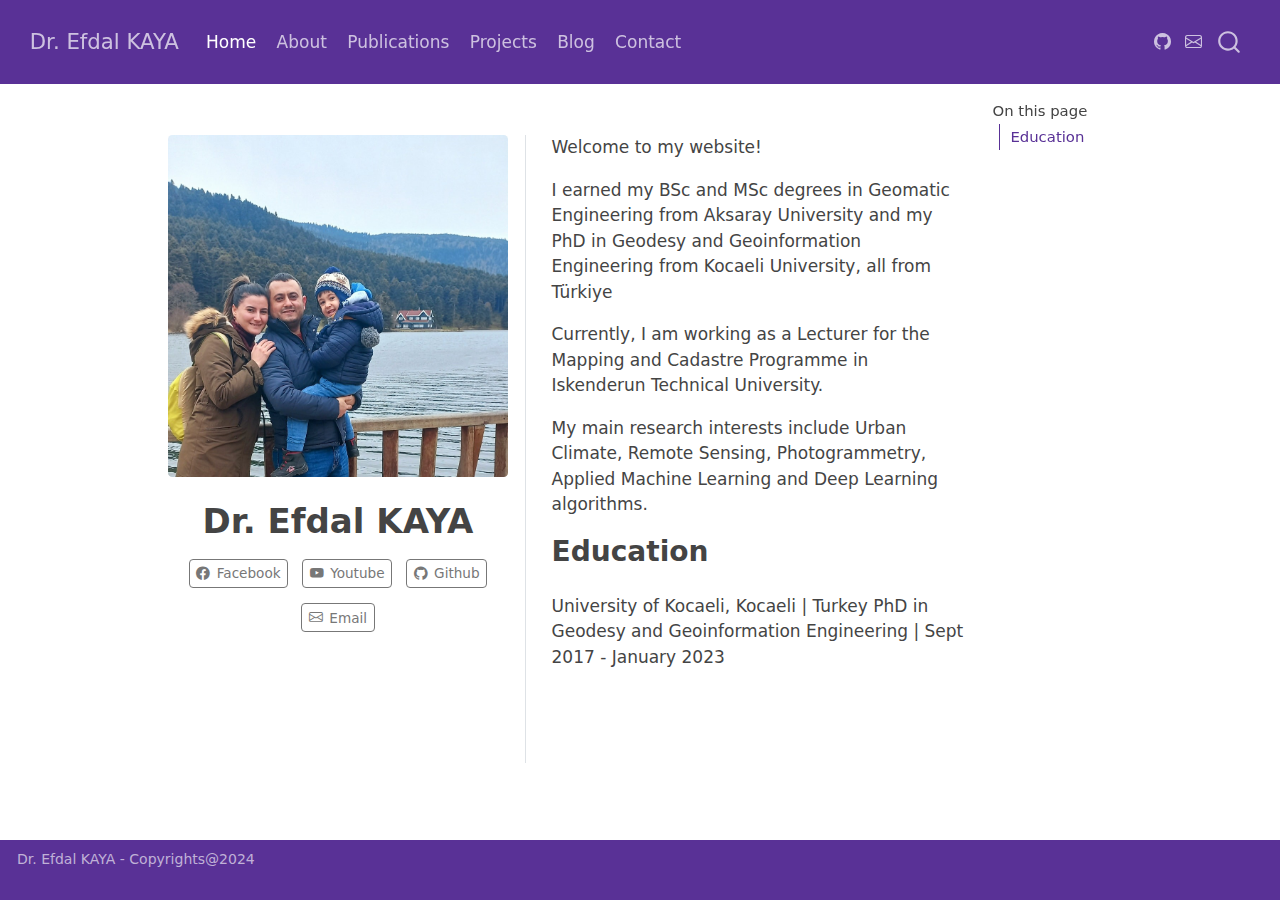
<file: docs/index.html>
<!DOCTYPE html>
<html xmlns="http://www.w3.org/1999/xhtml" lang="en" xml:lang="en"><head>

<meta charset="utf-8">
<meta name="generator" content="quarto-1.4.554">

<meta name="viewport" content="width=device-width, initial-scale=1.0, user-scalable=yes">


<title>Dr.&nbsp;Efdal KAYA</title>
<style>
code{white-space: pre-wrap;}
span.smallcaps{font-variant: small-caps;}
div.columns{display: flex; gap: min(4vw, 1.5em);}
div.column{flex: auto; overflow-x: auto;}
div.hanging-indent{margin-left: 1.5em; text-indent: -1.5em;}
ul.task-list{list-style: none;}
ul.task-list li input[type="checkbox"] {
  width: 0.8em;
  margin: 0 0.8em 0.2em -1em; /* quarto-specific, see https://github.com/quarto-dev/quarto-cli/issues/4556 */ 
  vertical-align: middle;
}
</style>


<script src="site_libs/quarto-nav/quarto-nav.js"></script>
<script src="site_libs/quarto-nav/headroom.min.js"></script>
<script src="site_libs/clipboard/clipboard.min.js"></script>
<script src="site_libs/quarto-search/autocomplete.umd.js"></script>
<script src="site_libs/quarto-search/fuse.min.js"></script>
<script src="site_libs/quarto-search/quarto-search.js"></script>
<meta name="quarto:offset" content="./">
<script src="site_libs/quarto-html/quarto.js"></script>
<script src="site_libs/quarto-html/popper.min.js"></script>
<script src="site_libs/quarto-html/tippy.umd.min.js"></script>
<link href="site_libs/quarto-html/tippy.css" rel="stylesheet">
<link href="site_libs/quarto-html/quarto-syntax-highlighting.css" rel="stylesheet" id="quarto-text-highlighting-styles">
<script src="site_libs/bootstrap/bootstrap.min.js"></script>
<link href="site_libs/bootstrap/bootstrap-icons.css" rel="stylesheet">
<link href="site_libs/bootstrap/bootstrap.min.css" rel="stylesheet" id="quarto-bootstrap" data-mode="light">
<script id="quarto-search-options" type="application/json">{
  "location": "navbar",
  "copy-button": false,
  "collapse-after": 3,
  "panel-placement": "end",
  "type": "overlay",
  "limit": 50,
  "keyboard-shortcut": [
    "f",
    "/",
    "s"
  ],
  "show-item-context": false,
  "language": {
    "search-no-results-text": "No results",
    "search-matching-documents-text": "matching documents",
    "search-copy-link-title": "Copy link to search",
    "search-hide-matches-text": "Hide additional matches",
    "search-more-match-text": "more match in this document",
    "search-more-matches-text": "more matches in this document",
    "search-clear-button-title": "Clear",
    "search-text-placeholder": "",
    "search-detached-cancel-button-title": "Cancel",
    "search-submit-button-title": "Submit",
    "search-label": "Search"
  }
}</script>


<link rel="stylesheet" href="styles.css">
</head>

<body class="nav-fixed">

<div id="quarto-search-results"></div>
  <header id="quarto-header" class="headroom fixed-top">
    <nav class="navbar navbar-expand-lg " data-bs-theme="dark">
      <div class="navbar-container container-fluid">
      <div class="navbar-brand-container mx-auto">
    <a class="navbar-brand" href="./index.html">
    <span class="navbar-title">Dr.&nbsp;Efdal KAYA</span>
    </a>
  </div>
            <div id="quarto-search" class="" title="Search"></div>
          <button class="navbar-toggler" type="button" data-bs-toggle="collapse" data-bs-target="#navbarCollapse" aria-controls="navbarCollapse" aria-expanded="false" aria-label="Toggle navigation" onclick="if (window.quartoToggleHeadroom) { window.quartoToggleHeadroom(); }">
  <span class="navbar-toggler-icon"></span>
</button>
          <div class="collapse navbar-collapse" id="navbarCollapse">
            <ul class="navbar-nav navbar-nav-scroll me-auto">
  <li class="nav-item">
    <a class="nav-link active" href="./index.html" aria-current="page"> 
<span class="menu-text">Home</span></a>
  </li>  
  <li class="nav-item">
    <a class="nav-link" href="./about.html"> 
<span class="menu-text">About</span></a>
  </li>  
  <li class="nav-item">
    <a class="nav-link" href="./publications.html"> 
<span class="menu-text">Publications</span></a>
  </li>  
  <li class="nav-item">
    <a class="nav-link" href="./projects.html"> 
<span class="menu-text">Projects</span></a>
  </li>  
  <li class="nav-item">
    <a class="nav-link" href="./blog.html"> 
<span class="menu-text">Blog</span></a>
  </li>  
  <li class="nav-item">
    <a class="nav-link" href="./contact.html"> 
<span class="menu-text">Contact</span></a>
  </li>  
</ul>
          </div> <!-- /navcollapse -->
          <div class="quarto-navbar-tools">
    <a href="https://github.com/efdalkaya" title="" class="quarto-navigation-tool px-1" aria-label=""><i class="bi bi-github"></i></a>
    <a href="mailto:mail.kayaefdal@gmail.com" title="Email" class="quarto-navigation-tool px-1" aria-label="Email"><i class="bi bi-envelope"></i></a>
</div>
      </div> <!-- /container-fluid -->
    </nav>
</header>
<!-- content -->
<div id="quarto-content" class="quarto-container page-columns page-rows-contents page-layout-article page-navbar">
<!-- sidebar -->
<!-- margin-sidebar -->
    <div id="quarto-margin-sidebar" class="sidebar margin-sidebar">
        <nav id="TOC" role="doc-toc" class="toc-active">
    <h2 id="toc-title">On this page</h2>
  <ul>
  <li><a href="#education" id="toc-education" class="nav-link active" data-scroll-target="#education">Education</a></li>
  </ul>
</nav>
    </div>
<!-- main -->
<div class="quarto-about-trestles content">
  <div class="about-entity">
    <img src="ek.jpg" class="about-image
  rounded " style="width: 20em;">
<header id="title-block-header" class="quarto-title-block default">
<div class="quarto-title">
<h1 class="title">Dr.&nbsp;Efdal KAYA</h1>
</div>
<div class="quarto-title-meta">
  </div>
</header>
    <div class="about-links">
  <a href="https://www.facebook.com/efdalkaya/" class="about-link" rel="" target="">
    <i class="bi bi-facebook"></i>
     <span class="about-link-text">Facebook</span>
  </a>
  <a href="https://www.youtube.com/channel/UCTFfDnudw9w7r80b_4gfPNg" class="about-link" rel="" target="">
    <i class="bi bi-youtube"></i>
     <span class="about-link-text">Youtube</span>
  </a>
  <a href="https://github.com/efdalkaya" class="about-link" rel="" target="">
    <i class="bi bi-github"></i>
     <span class="about-link-text">Github</span>
  </a>
  <a href="mailto:mail.kayaefdal@gmail.com" class="about-link" rel="" target="">
    <i class="bi bi-envelope"></i>
     <span class="about-link-text">Email</span>
  </a>
</div>
  </div>
  <div class="about-contents"><main class="content" id="quarto-document-content">

<p>Welcome to my website!</p>
<p>I earned my BSc and MSc degrees in Geomatic Engineering from Aksaray University and my PhD in Geodesy and Geoinformation Engineering from Kocaeli University, all from Türkiye</p>
<p>Currently, I am working as a Lecturer for the Mapping and Cadastre Programme in Iskenderun Technical University.</p>
<p>My main research interests include Urban Climate, Remote Sensing, Photogrammetry, Applied Machine Learning and Deep Learning algorithms.</p>
<section id="education" class="level2">
<h2 data-anchor-id="education">Education</h2>
<p>University of Kocaeli, Kocaeli | Turkey PhD in Geodesy and Geoinformation Engineering | Sept 2017 - January 2023</p>


</section>
</main></div>
</div>
 <!-- /main -->
<script id="quarto-html-after-body" type="application/javascript">
window.document.addEventListener("DOMContentLoaded", function (event) {
  const toggleBodyColorMode = (bsSheetEl) => {
    const mode = bsSheetEl.getAttribute("data-mode");
    const bodyEl = window.document.querySelector("body");
    if (mode === "dark") {
      bodyEl.classList.add("quarto-dark");
      bodyEl.classList.remove("quarto-light");
    } else {
      bodyEl.classList.add("quarto-light");
      bodyEl.classList.remove("quarto-dark");
    }
  }
  const toggleBodyColorPrimary = () => {
    const bsSheetEl = window.document.querySelector("link#quarto-bootstrap");
    if (bsSheetEl) {
      toggleBodyColorMode(bsSheetEl);
    }
  }
  toggleBodyColorPrimary();  
  const isCodeAnnotation = (el) => {
    for (const clz of el.classList) {
      if (clz.startsWith('code-annotation-')) {                     
        return true;
      }
    }
    return false;
  }
  const clipboard = new window.ClipboardJS('.code-copy-button', {
    text: function(trigger) {
      const codeEl = trigger.previousElementSibling.cloneNode(true);
      for (const childEl of codeEl.children) {
        if (isCodeAnnotation(childEl)) {
          childEl.remove();
        }
      }
      return codeEl.innerText;
    }
  });
  clipboard.on('success', function(e) {
    // button target
    const button = e.trigger;
    // don't keep focus
    button.blur();
    // flash "checked"
    button.classList.add('code-copy-button-checked');
    var currentTitle = button.getAttribute("title");
    button.setAttribute("title", "Copied!");
    let tooltip;
    if (window.bootstrap) {
      button.setAttribute("data-bs-toggle", "tooltip");
      button.setAttribute("data-bs-placement", "left");
      button.setAttribute("data-bs-title", "Copied!");
      tooltip = new bootstrap.Tooltip(button, 
        { trigger: "manual", 
          customClass: "code-copy-button-tooltip",
          offset: [0, -8]});
      tooltip.show();    
    }
    setTimeout(function() {
      if (tooltip) {
        tooltip.hide();
        button.removeAttribute("data-bs-title");
        button.removeAttribute("data-bs-toggle");
        button.removeAttribute("data-bs-placement");
      }
      button.setAttribute("title", currentTitle);
      button.classList.remove('code-copy-button-checked');
    }, 1000);
    // clear code selection
    e.clearSelection();
  });
    var localhostRegex = new RegExp(/^(?:http|https):\/\/localhost\:?[0-9]*\//);
    var mailtoRegex = new RegExp(/^mailto:/);
      var filterRegex = new RegExp("https:\/\/efdalkaya\.github\.io\/");
    var isInternal = (href) => {
        return filterRegex.test(href) || localhostRegex.test(href) || mailtoRegex.test(href);
    }
    // Inspect non-navigation links and adorn them if external
 	var links = window.document.querySelectorAll('a[href]:not(.nav-link):not(.navbar-brand):not(.toc-action):not(.sidebar-link):not(.sidebar-item-toggle):not(.pagination-link):not(.no-external):not([aria-hidden]):not(.dropdown-item):not(.quarto-navigation-tool)');
    for (var i=0; i<links.length; i++) {
      const link = links[i];
      if (!isInternal(link.href)) {
        // undo the damage that might have been done by quarto-nav.js in the case of
        // links that we want to consider external
        if (link.dataset.originalHref !== undefined) {
          link.href = link.dataset.originalHref;
        }
      }
    }
  function tippyHover(el, contentFn, onTriggerFn, onUntriggerFn) {
    const config = {
      allowHTML: true,
      maxWidth: 500,
      delay: 100,
      arrow: false,
      appendTo: function(el) {
          return el.parentElement;
      },
      interactive: true,
      interactiveBorder: 10,
      theme: 'quarto',
      placement: 'bottom-start',
    };
    if (contentFn) {
      config.content = contentFn;
    }
    if (onTriggerFn) {
      config.onTrigger = onTriggerFn;
    }
    if (onUntriggerFn) {
      config.onUntrigger = onUntriggerFn;
    }
    window.tippy(el, config); 
  }
  const noterefs = window.document.querySelectorAll('a[role="doc-noteref"]');
  for (var i=0; i<noterefs.length; i++) {
    const ref = noterefs[i];
    tippyHover(ref, function() {
      // use id or data attribute instead here
      let href = ref.getAttribute('data-footnote-href') || ref.getAttribute('href');
      try { href = new URL(href).hash; } catch {}
      const id = href.replace(/^#\/?/, "");
      const note = window.document.getElementById(id);
      if (note) {
        return note.innerHTML;
      } else {
        return "";
      }
    });
  }
  const xrefs = window.document.querySelectorAll('a.quarto-xref');
  const processXRef = (id, note) => {
    // Strip column container classes
    const stripColumnClz = (el) => {
      el.classList.remove("page-full", "page-columns");
      if (el.children) {
        for (const child of el.children) {
          stripColumnClz(child);
        }
      }
    }
    stripColumnClz(note)
    if (id === null || id.startsWith('sec-')) {
      // Special case sections, only their first couple elements
      const container = document.createElement("div");
      if (note.children && note.children.length > 2) {
        container.appendChild(note.children[0].cloneNode(true));
        for (let i = 1; i < note.children.length; i++) {
          const child = note.children[i];
          if (child.tagName === "P" && child.innerText === "") {
            continue;
          } else {
            container.appendChild(child.cloneNode(true));
            break;
          }
        }
        if (window.Quarto?.typesetMath) {
          window.Quarto.typesetMath(container);
        }
        return container.innerHTML
      } else {
        if (window.Quarto?.typesetMath) {
          window.Quarto.typesetMath(note);
        }
        return note.innerHTML;
      }
    } else {
      // Remove any anchor links if they are present
      const anchorLink = note.querySelector('a.anchorjs-link');
      if (anchorLink) {
        anchorLink.remove();
      }
      if (window.Quarto?.typesetMath) {
        window.Quarto.typesetMath(note);
      }
      // TODO in 1.5, we should make sure this works without a callout special case
      if (note.classList.contains("callout")) {
        return note.outerHTML;
      } else {
        return note.innerHTML;
      }
    }
  }
  for (var i=0; i<xrefs.length; i++) {
    const xref = xrefs[i];
    tippyHover(xref, undefined, function(instance) {
      instance.disable();
      let url = xref.getAttribute('href');
      let hash = undefined; 
      if (url.startsWith('#')) {
        hash = url;
      } else {
        try { hash = new URL(url).hash; } catch {}
      }
      if (hash) {
        const id = hash.replace(/^#\/?/, "");
        const note = window.document.getElementById(id);
        if (note !== null) {
          try {
            const html = processXRef(id, note.cloneNode(true));
            instance.setContent(html);
          } finally {
            instance.enable();
            instance.show();
          }
        } else {
          // See if we can fetch this
          fetch(url.split('#')[0])
          .then(res => res.text())
          .then(html => {
            const parser = new DOMParser();
            const htmlDoc = parser.parseFromString(html, "text/html");
            const note = htmlDoc.getElementById(id);
            if (note !== null) {
              const html = processXRef(id, note);
              instance.setContent(html);
            } 
          }).finally(() => {
            instance.enable();
            instance.show();
          });
        }
      } else {
        // See if we can fetch a full url (with no hash to target)
        // This is a special case and we should probably do some content thinning / targeting
        fetch(url)
        .then(res => res.text())
        .then(html => {
          const parser = new DOMParser();
          const htmlDoc = parser.parseFromString(html, "text/html");
          const note = htmlDoc.querySelector('main.content');
          if (note !== null) {
            // This should only happen for chapter cross references
            // (since there is no id in the URL)
            // remove the first header
            if (note.children.length > 0 && note.children[0].tagName === "HEADER") {
              note.children[0].remove();
            }
            const html = processXRef(null, note);
            instance.setContent(html);
          } 
        }).finally(() => {
          instance.enable();
          instance.show();
        });
      }
    }, function(instance) {
    });
  }
      let selectedAnnoteEl;
      const selectorForAnnotation = ( cell, annotation) => {
        let cellAttr = 'data-code-cell="' + cell + '"';
        let lineAttr = 'data-code-annotation="' +  annotation + '"';
        const selector = 'span[' + cellAttr + '][' + lineAttr + ']';
        return selector;
      }
      const selectCodeLines = (annoteEl) => {
        const doc = window.document;
        const targetCell = annoteEl.getAttribute("data-target-cell");
        const targetAnnotation = annoteEl.getAttribute("data-target-annotation");
        const annoteSpan = window.document.querySelector(selectorForAnnotation(targetCell, targetAnnotation));
        const lines = annoteSpan.getAttribute("data-code-lines").split(",");
        const lineIds = lines.map((line) => {
          return targetCell + "-" + line;
        })
        let top = null;
        let height = null;
        let parent = null;
        if (lineIds.length > 0) {
            //compute the position of the single el (top and bottom and make a div)
            const el = window.document.getElementById(lineIds[0]);
            top = el.offsetTop;
            height = el.offsetHeight;
            parent = el.parentElement.parentElement;
          if (lineIds.length > 1) {
            const lastEl = window.document.getElementById(lineIds[lineIds.length - 1]);
            const bottom = lastEl.offsetTop + lastEl.offsetHeight;
            height = bottom - top;
          }
          if (top !== null && height !== null && parent !== null) {
            // cook up a div (if necessary) and position it 
            let div = window.document.getElementById("code-annotation-line-highlight");
            if (div === null) {
              div = window.document.createElement("div");
              div.setAttribute("id", "code-annotation-line-highlight");
              div.style.position = 'absolute';
              parent.appendChild(div);
            }
            div.style.top = top - 2 + "px";
            div.style.height = height + 4 + "px";
            div.style.left = 0;
            let gutterDiv = window.document.getElementById("code-annotation-line-highlight-gutter");
            if (gutterDiv === null) {
              gutterDiv = window.document.createElement("div");
              gutterDiv.setAttribute("id", "code-annotation-line-highlight-gutter");
              gutterDiv.style.position = 'absolute';
              const codeCell = window.document.getElementById(targetCell);
              const gutter = codeCell.querySelector('.code-annotation-gutter');
              gutter.appendChild(gutterDiv);
            }
            gutterDiv.style.top = top - 2 + "px";
            gutterDiv.style.height = height + 4 + "px";
          }
          selectedAnnoteEl = annoteEl;
        }
      };
      const unselectCodeLines = () => {
        const elementsIds = ["code-annotation-line-highlight", "code-annotation-line-highlight-gutter"];
        elementsIds.forEach((elId) => {
          const div = window.document.getElementById(elId);
          if (div) {
            div.remove();
          }
        });
        selectedAnnoteEl = undefined;
      };
        // Handle positioning of the toggle
    window.addEventListener(
      "resize",
      throttle(() => {
        elRect = undefined;
        if (selectedAnnoteEl) {
          selectCodeLines(selectedAnnoteEl);
        }
      }, 10)
    );
    function throttle(fn, ms) {
    let throttle = false;
    let timer;
      return (...args) => {
        if(!throttle) { // first call gets through
            fn.apply(this, args);
            throttle = true;
        } else { // all the others get throttled
            if(timer) clearTimeout(timer); // cancel #2
            timer = setTimeout(() => {
              fn.apply(this, args);
              timer = throttle = false;
            }, ms);
        }
      };
    }
      // Attach click handler to the DT
      const annoteDls = window.document.querySelectorAll('dt[data-target-cell]');
      for (const annoteDlNode of annoteDls) {
        annoteDlNode.addEventListener('click', (event) => {
          const clickedEl = event.target;
          if (clickedEl !== selectedAnnoteEl) {
            unselectCodeLines();
            const activeEl = window.document.querySelector('dt[data-target-cell].code-annotation-active');
            if (activeEl) {
              activeEl.classList.remove('code-annotation-active');
            }
            selectCodeLines(clickedEl);
            clickedEl.classList.add('code-annotation-active');
          } else {
            // Unselect the line
            unselectCodeLines();
            clickedEl.classList.remove('code-annotation-active');
          }
        });
      }
  const findCites = (el) => {
    const parentEl = el.parentElement;
    if (parentEl) {
      const cites = parentEl.dataset.cites;
      if (cites) {
        return {
          el,
          cites: cites.split(' ')
        };
      } else {
        return findCites(el.parentElement)
      }
    } else {
      return undefined;
    }
  };
  var bibliorefs = window.document.querySelectorAll('a[role="doc-biblioref"]');
  for (var i=0; i<bibliorefs.length; i++) {
    const ref = bibliorefs[i];
    const citeInfo = findCites(ref);
    if (citeInfo) {
      tippyHover(citeInfo.el, function() {
        var popup = window.document.createElement('div');
        citeInfo.cites.forEach(function(cite) {
          var citeDiv = window.document.createElement('div');
          citeDiv.classList.add('hanging-indent');
          citeDiv.classList.add('csl-entry');
          var biblioDiv = window.document.getElementById('ref-' + cite);
          if (biblioDiv) {
            citeDiv.innerHTML = biblioDiv.innerHTML;
          }
          popup.appendChild(citeDiv);
        });
        return popup.innerHTML;
      });
    }
  }
});
</script>
</div> <!-- /content -->
<footer class="footer">
  <div class="nav-footer">
    <div class="nav-footer-left">
<p>Dr.&nbsp;Efdal KAYA - Copyrights@2024</p>
</div>   
    <div class="nav-footer-center">
      &nbsp;
    </div>
    <div class="nav-footer-right">

</div>
  </div>
</footer>




</body></html>
</file>
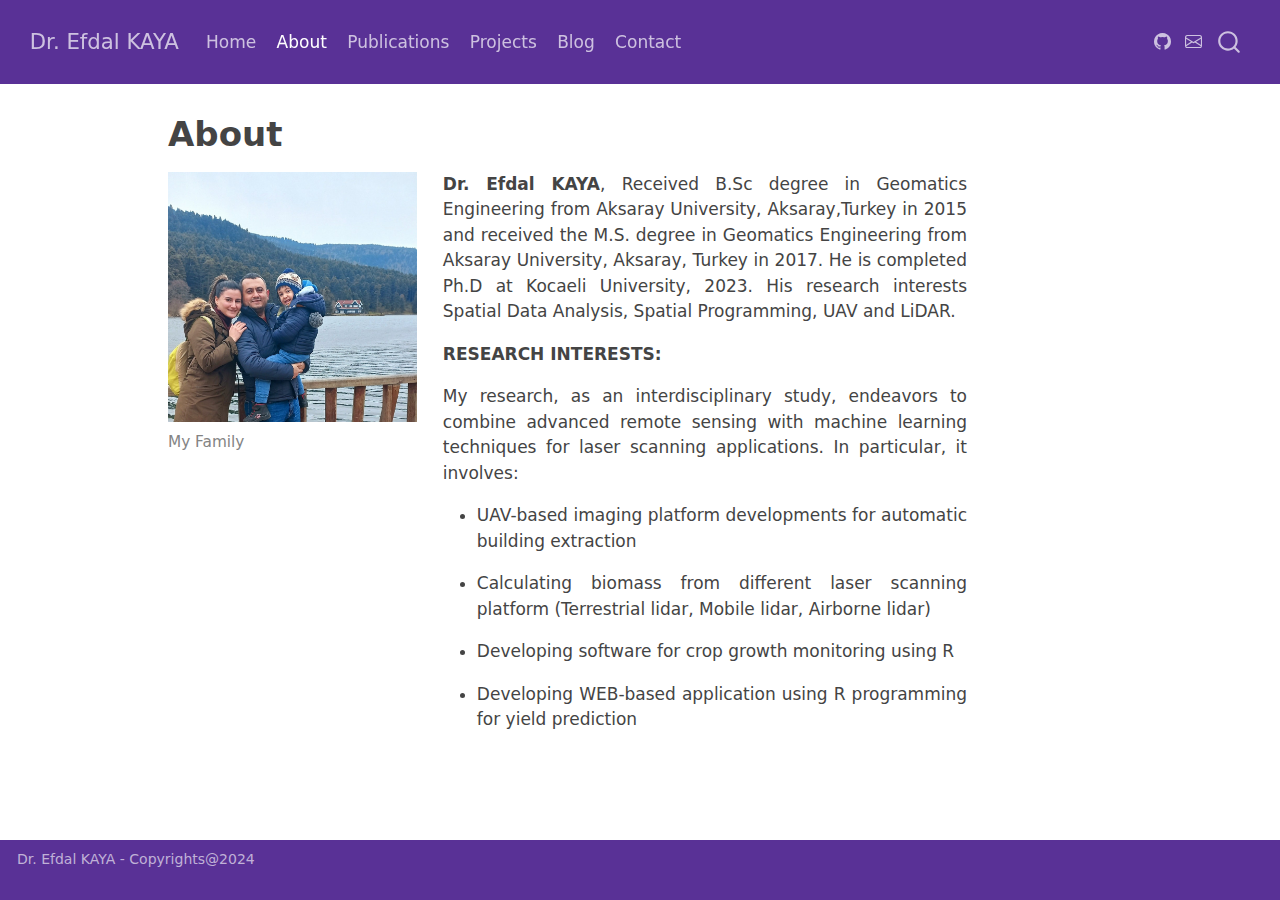
<file: docs/about.html>
<!DOCTYPE html>
<html xmlns="http://www.w3.org/1999/xhtml" lang="en" xml:lang="en"><head>

<meta charset="utf-8">
<meta name="generator" content="quarto-1.4.554">

<meta name="viewport" content="width=device-width, initial-scale=1.0, user-scalable=yes">


<title>Dr.&nbsp;Efdal KAYA - About</title>
<style>
code{white-space: pre-wrap;}
span.smallcaps{font-variant: small-caps;}
div.columns{display: flex; gap: min(4vw, 1.5em);}
div.column{flex: auto; overflow-x: auto;}
div.hanging-indent{margin-left: 1.5em; text-indent: -1.5em;}
ul.task-list{list-style: none;}
ul.task-list li input[type="checkbox"] {
  width: 0.8em;
  margin: 0 0.8em 0.2em -1em; /* quarto-specific, see https://github.com/quarto-dev/quarto-cli/issues/4556 */ 
  vertical-align: middle;
}
</style>


<script src="site_libs/quarto-nav/quarto-nav.js"></script>
<script src="site_libs/quarto-nav/headroom.min.js"></script>
<script src="site_libs/clipboard/clipboard.min.js"></script>
<script src="site_libs/quarto-search/autocomplete.umd.js"></script>
<script src="site_libs/quarto-search/fuse.min.js"></script>
<script src="site_libs/quarto-search/quarto-search.js"></script>
<meta name="quarto:offset" content="./">
<script src="site_libs/quarto-html/quarto.js"></script>
<script src="site_libs/quarto-html/popper.min.js"></script>
<script src="site_libs/quarto-html/tippy.umd.min.js"></script>
<script src="site_libs/quarto-html/anchor.min.js"></script>
<link href="site_libs/quarto-html/tippy.css" rel="stylesheet">
<link href="site_libs/quarto-html/quarto-syntax-highlighting.css" rel="stylesheet" id="quarto-text-highlighting-styles">
<script src="site_libs/bootstrap/bootstrap.min.js"></script>
<link href="site_libs/bootstrap/bootstrap-icons.css" rel="stylesheet">
<link href="site_libs/bootstrap/bootstrap.min.css" rel="stylesheet" id="quarto-bootstrap" data-mode="light">
<script id="quarto-search-options" type="application/json">{
  "location": "navbar",
  "copy-button": false,
  "collapse-after": 3,
  "panel-placement": "end",
  "type": "overlay",
  "limit": 50,
  "keyboard-shortcut": [
    "f",
    "/",
    "s"
  ],
  "show-item-context": false,
  "language": {
    "search-no-results-text": "No results",
    "search-matching-documents-text": "matching documents",
    "search-copy-link-title": "Copy link to search",
    "search-hide-matches-text": "Hide additional matches",
    "search-more-match-text": "more match in this document",
    "search-more-matches-text": "more matches in this document",
    "search-clear-button-title": "Clear",
    "search-text-placeholder": "",
    "search-detached-cancel-button-title": "Cancel",
    "search-submit-button-title": "Submit",
    "search-label": "Search"
  }
}</script>


<link rel="stylesheet" href="styles.css">
</head>

<body class="nav-fixed">

<div id="quarto-search-results"></div>
  <header id="quarto-header" class="headroom fixed-top">
    <nav class="navbar navbar-expand-lg " data-bs-theme="dark">
      <div class="navbar-container container-fluid">
      <div class="navbar-brand-container mx-auto">
    <a class="navbar-brand" href="./index.html">
    <span class="navbar-title">Dr.&nbsp;Efdal KAYA</span>
    </a>
  </div>
            <div id="quarto-search" class="" title="Search"></div>
          <button class="navbar-toggler" type="button" data-bs-toggle="collapse" data-bs-target="#navbarCollapse" aria-controls="navbarCollapse" aria-expanded="false" aria-label="Toggle navigation" onclick="if (window.quartoToggleHeadroom) { window.quartoToggleHeadroom(); }">
  <span class="navbar-toggler-icon"></span>
</button>
          <div class="collapse navbar-collapse" id="navbarCollapse">
            <ul class="navbar-nav navbar-nav-scroll me-auto">
  <li class="nav-item">
    <a class="nav-link" href="./index.html"> 
<span class="menu-text">Home</span></a>
  </li>  
  <li class="nav-item">
    <a class="nav-link active" href="./about.html" aria-current="page"> 
<span class="menu-text">About</span></a>
  </li>  
  <li class="nav-item">
    <a class="nav-link" href="./publications.html"> 
<span class="menu-text">Publications</span></a>
  </li>  
  <li class="nav-item">
    <a class="nav-link" href="./projects.html"> 
<span class="menu-text">Projects</span></a>
  </li>  
  <li class="nav-item">
    <a class="nav-link" href="./blog.html"> 
<span class="menu-text">Blog</span></a>
  </li>  
  <li class="nav-item">
    <a class="nav-link" href="./contact.html"> 
<span class="menu-text">Contact</span></a>
  </li>  
</ul>
          </div> <!-- /navcollapse -->
          <div class="quarto-navbar-tools">
    <a href="https://github.com/efdalkaya" title="" class="quarto-navigation-tool px-1" aria-label=""><i class="bi bi-github"></i></a>
    <a href="mailto:mail.kayaefdal@gmail.com" title="Email" class="quarto-navigation-tool px-1" aria-label="Email"><i class="bi bi-envelope"></i></a>
</div>
      </div> <!-- /container-fluid -->
    </nav>
</header>
<!-- content -->
<div id="quarto-content" class="quarto-container page-columns page-rows-contents page-layout-article page-navbar">
<!-- sidebar -->
<!-- margin-sidebar -->
    <div id="quarto-margin-sidebar" class="sidebar margin-sidebar">
        
    </div>
<!-- main -->
<main class="content" id="quarto-document-content">

<header id="title-block-header" class="quarto-title-block default">
<div class="quarto-title">
<h1 class="title">About</h1>
</div>



<div class="quarto-title-meta">

    
  
    
  </div>
  


</header>


<div class="cell">
<style type="text/css">
p {
  text-align: justify
}
</style>
</div>
<div class="grid">
<div class="g-col-4">
<div class="quarto-figure quarto-figure-center">
<figure class="figure">
<p><img src="ek.jpg" class="img-fluid figure-img"></p>
<figcaption>My Family</figcaption>
</figure>
</div>
</div>
<div class="g-col-8">
<p><strong>Dr.&nbsp;Efdal KAYA</strong>, Received B.Sc degree in Geomatics Engineering from Aksaray University, Aksaray,Turkey in 2015 and received the M.S. degree in Geomatics Engineering from Aksaray University, Aksaray, Turkey in 2017. He is completed Ph.D at Kocaeli University, 2023. His research interests Spatial Data Analysis, Spatial Programming, UAV and LiDAR.</p>
<p><strong>RESEARCH INTERESTS:</strong></p>
<p>My research, as an interdisciplinary study, endeavors to combine advanced remote sensing with machine learning techniques for laser scanning applications. In particular, it involves:</p>
<ul>
<li><p>UAV-based imaging platform developments for automatic building extraction</p></li>
<li><p>Calculating biomass from different laser scanning platform (Terrestrial lidar, Mobile lidar, Airborne lidar)</p></li>
<li><p>Developing software for crop growth monitoring using R</p></li>
<li><p>Developing WEB-based application using R programming for yield prediction</p></li>
</ul>
</div>
</div>



</main> <!-- /main -->
<script id="quarto-html-after-body" type="application/javascript">
window.document.addEventListener("DOMContentLoaded", function (event) {
  const toggleBodyColorMode = (bsSheetEl) => {
    const mode = bsSheetEl.getAttribute("data-mode");
    const bodyEl = window.document.querySelector("body");
    if (mode === "dark") {
      bodyEl.classList.add("quarto-dark");
      bodyEl.classList.remove("quarto-light");
    } else {
      bodyEl.classList.add("quarto-light");
      bodyEl.classList.remove("quarto-dark");
    }
  }
  const toggleBodyColorPrimary = () => {
    const bsSheetEl = window.document.querySelector("link#quarto-bootstrap");
    if (bsSheetEl) {
      toggleBodyColorMode(bsSheetEl);
    }
  }
  toggleBodyColorPrimary();  
  const icon = "";
  const anchorJS = new window.AnchorJS();
  anchorJS.options = {
    placement: 'right',
    icon: icon
  };
  anchorJS.add('.anchored');
  const isCodeAnnotation = (el) => {
    for (const clz of el.classList) {
      if (clz.startsWith('code-annotation-')) {                     
        return true;
      }
    }
    return false;
  }
  const clipboard = new window.ClipboardJS('.code-copy-button', {
    text: function(trigger) {
      const codeEl = trigger.previousElementSibling.cloneNode(true);
      for (const childEl of codeEl.children) {
        if (isCodeAnnotation(childEl)) {
          childEl.remove();
        }
      }
      return codeEl.innerText;
    }
  });
  clipboard.on('success', function(e) {
    // button target
    const button = e.trigger;
    // don't keep focus
    button.blur();
    // flash "checked"
    button.classList.add('code-copy-button-checked');
    var currentTitle = button.getAttribute("title");
    button.setAttribute("title", "Copied!");
    let tooltip;
    if (window.bootstrap) {
      button.setAttribute("data-bs-toggle", "tooltip");
      button.setAttribute("data-bs-placement", "left");
      button.setAttribute("data-bs-title", "Copied!");
      tooltip = new bootstrap.Tooltip(button, 
        { trigger: "manual", 
          customClass: "code-copy-button-tooltip",
          offset: [0, -8]});
      tooltip.show();    
    }
    setTimeout(function() {
      if (tooltip) {
        tooltip.hide();
        button.removeAttribute("data-bs-title");
        button.removeAttribute("data-bs-toggle");
        button.removeAttribute("data-bs-placement");
      }
      button.setAttribute("title", currentTitle);
      button.classList.remove('code-copy-button-checked');
    }, 1000);
    // clear code selection
    e.clearSelection();
  });
    var localhostRegex = new RegExp(/^(?:http|https):\/\/localhost\:?[0-9]*\//);
    var mailtoRegex = new RegExp(/^mailto:/);
      var filterRegex = new RegExp("https:\/\/efdalkaya\.github\.io\/");
    var isInternal = (href) => {
        return filterRegex.test(href) || localhostRegex.test(href) || mailtoRegex.test(href);
    }
    // Inspect non-navigation links and adorn them if external
 	var links = window.document.querySelectorAll('a[href]:not(.nav-link):not(.navbar-brand):not(.toc-action):not(.sidebar-link):not(.sidebar-item-toggle):not(.pagination-link):not(.no-external):not([aria-hidden]):not(.dropdown-item):not(.quarto-navigation-tool)');
    for (var i=0; i<links.length; i++) {
      const link = links[i];
      if (!isInternal(link.href)) {
        // undo the damage that might have been done by quarto-nav.js in the case of
        // links that we want to consider external
        if (link.dataset.originalHref !== undefined) {
          link.href = link.dataset.originalHref;
        }
      }
    }
  function tippyHover(el, contentFn, onTriggerFn, onUntriggerFn) {
    const config = {
      allowHTML: true,
      maxWidth: 500,
      delay: 100,
      arrow: false,
      appendTo: function(el) {
          return el.parentElement;
      },
      interactive: true,
      interactiveBorder: 10,
      theme: 'quarto',
      placement: 'bottom-start',
    };
    if (contentFn) {
      config.content = contentFn;
    }
    if (onTriggerFn) {
      config.onTrigger = onTriggerFn;
    }
    if (onUntriggerFn) {
      config.onUntrigger = onUntriggerFn;
    }
    window.tippy(el, config); 
  }
  const noterefs = window.document.querySelectorAll('a[role="doc-noteref"]');
  for (var i=0; i<noterefs.length; i++) {
    const ref = noterefs[i];
    tippyHover(ref, function() {
      // use id or data attribute instead here
      let href = ref.getAttribute('data-footnote-href') || ref.getAttribute('href');
      try { href = new URL(href).hash; } catch {}
      const id = href.replace(/^#\/?/, "");
      const note = window.document.getElementById(id);
      if (note) {
        return note.innerHTML;
      } else {
        return "";
      }
    });
  }
  const xrefs = window.document.querySelectorAll('a.quarto-xref');
  const processXRef = (id, note) => {
    // Strip column container classes
    const stripColumnClz = (el) => {
      el.classList.remove("page-full", "page-columns");
      if (el.children) {
        for (const child of el.children) {
          stripColumnClz(child);
        }
      }
    }
    stripColumnClz(note)
    if (id === null || id.startsWith('sec-')) {
      // Special case sections, only their first couple elements
      const container = document.createElement("div");
      if (note.children && note.children.length > 2) {
        container.appendChild(note.children[0].cloneNode(true));
        for (let i = 1; i < note.children.length; i++) {
          const child = note.children[i];
          if (child.tagName === "P" && child.innerText === "") {
            continue;
          } else {
            container.appendChild(child.cloneNode(true));
            break;
          }
        }
        if (window.Quarto?.typesetMath) {
          window.Quarto.typesetMath(container);
        }
        return container.innerHTML
      } else {
        if (window.Quarto?.typesetMath) {
          window.Quarto.typesetMath(note);
        }
        return note.innerHTML;
      }
    } else {
      // Remove any anchor links if they are present
      const anchorLink = note.querySelector('a.anchorjs-link');
      if (anchorLink) {
        anchorLink.remove();
      }
      if (window.Quarto?.typesetMath) {
        window.Quarto.typesetMath(note);
      }
      // TODO in 1.5, we should make sure this works without a callout special case
      if (note.classList.contains("callout")) {
        return note.outerHTML;
      } else {
        return note.innerHTML;
      }
    }
  }
  for (var i=0; i<xrefs.length; i++) {
    const xref = xrefs[i];
    tippyHover(xref, undefined, function(instance) {
      instance.disable();
      let url = xref.getAttribute('href');
      let hash = undefined; 
      if (url.startsWith('#')) {
        hash = url;
      } else {
        try { hash = new URL(url).hash; } catch {}
      }
      if (hash) {
        const id = hash.replace(/^#\/?/, "");
        const note = window.document.getElementById(id);
        if (note !== null) {
          try {
            const html = processXRef(id, note.cloneNode(true));
            instance.setContent(html);
          } finally {
            instance.enable();
            instance.show();
          }
        } else {
          // See if we can fetch this
          fetch(url.split('#')[0])
          .then(res => res.text())
          .then(html => {
            const parser = new DOMParser();
            const htmlDoc = parser.parseFromString(html, "text/html");
            const note = htmlDoc.getElementById(id);
            if (note !== null) {
              const html = processXRef(id, note);
              instance.setContent(html);
            } 
          }).finally(() => {
            instance.enable();
            instance.show();
          });
        }
      } else {
        // See if we can fetch a full url (with no hash to target)
        // This is a special case and we should probably do some content thinning / targeting
        fetch(url)
        .then(res => res.text())
        .then(html => {
          const parser = new DOMParser();
          const htmlDoc = parser.parseFromString(html, "text/html");
          const note = htmlDoc.querySelector('main.content');
          if (note !== null) {
            // This should only happen for chapter cross references
            // (since there is no id in the URL)
            // remove the first header
            if (note.children.length > 0 && note.children[0].tagName === "HEADER") {
              note.children[0].remove();
            }
            const html = processXRef(null, note);
            instance.setContent(html);
          } 
        }).finally(() => {
          instance.enable();
          instance.show();
        });
      }
    }, function(instance) {
    });
  }
      let selectedAnnoteEl;
      const selectorForAnnotation = ( cell, annotation) => {
        let cellAttr = 'data-code-cell="' + cell + '"';
        let lineAttr = 'data-code-annotation="' +  annotation + '"';
        const selector = 'span[' + cellAttr + '][' + lineAttr + ']';
        return selector;
      }
      const selectCodeLines = (annoteEl) => {
        const doc = window.document;
        const targetCell = annoteEl.getAttribute("data-target-cell");
        const targetAnnotation = annoteEl.getAttribute("data-target-annotation");
        const annoteSpan = window.document.querySelector(selectorForAnnotation(targetCell, targetAnnotation));
        const lines = annoteSpan.getAttribute("data-code-lines").split(",");
        const lineIds = lines.map((line) => {
          return targetCell + "-" + line;
        })
        let top = null;
        let height = null;
        let parent = null;
        if (lineIds.length > 0) {
            //compute the position of the single el (top and bottom and make a div)
            const el = window.document.getElementById(lineIds[0]);
            top = el.offsetTop;
            height = el.offsetHeight;
            parent = el.parentElement.parentElement;
          if (lineIds.length > 1) {
            const lastEl = window.document.getElementById(lineIds[lineIds.length - 1]);
            const bottom = lastEl.offsetTop + lastEl.offsetHeight;
            height = bottom - top;
          }
          if (top !== null && height !== null && parent !== null) {
            // cook up a div (if necessary) and position it 
            let div = window.document.getElementById("code-annotation-line-highlight");
            if (div === null) {
              div = window.document.createElement("div");
              div.setAttribute("id", "code-annotation-line-highlight");
              div.style.position = 'absolute';
              parent.appendChild(div);
            }
            div.style.top = top - 2 + "px";
            div.style.height = height + 4 + "px";
            div.style.left = 0;
            let gutterDiv = window.document.getElementById("code-annotation-line-highlight-gutter");
            if (gutterDiv === null) {
              gutterDiv = window.document.createElement("div");
              gutterDiv.setAttribute("id", "code-annotation-line-highlight-gutter");
              gutterDiv.style.position = 'absolute';
              const codeCell = window.document.getElementById(targetCell);
              const gutter = codeCell.querySelector('.code-annotation-gutter');
              gutter.appendChild(gutterDiv);
            }
            gutterDiv.style.top = top - 2 + "px";
            gutterDiv.style.height = height + 4 + "px";
          }
          selectedAnnoteEl = annoteEl;
        }
      };
      const unselectCodeLines = () => {
        const elementsIds = ["code-annotation-line-highlight", "code-annotation-line-highlight-gutter"];
        elementsIds.forEach((elId) => {
          const div = window.document.getElementById(elId);
          if (div) {
            div.remove();
          }
        });
        selectedAnnoteEl = undefined;
      };
        // Handle positioning of the toggle
    window.addEventListener(
      "resize",
      throttle(() => {
        elRect = undefined;
        if (selectedAnnoteEl) {
          selectCodeLines(selectedAnnoteEl);
        }
      }, 10)
    );
    function throttle(fn, ms) {
    let throttle = false;
    let timer;
      return (...args) => {
        if(!throttle) { // first call gets through
            fn.apply(this, args);
            throttle = true;
        } else { // all the others get throttled
            if(timer) clearTimeout(timer); // cancel #2
            timer = setTimeout(() => {
              fn.apply(this, args);
              timer = throttle = false;
            }, ms);
        }
      };
    }
      // Attach click handler to the DT
      const annoteDls = window.document.querySelectorAll('dt[data-target-cell]');
      for (const annoteDlNode of annoteDls) {
        annoteDlNode.addEventListener('click', (event) => {
          const clickedEl = event.target;
          if (clickedEl !== selectedAnnoteEl) {
            unselectCodeLines();
            const activeEl = window.document.querySelector('dt[data-target-cell].code-annotation-active');
            if (activeEl) {
              activeEl.classList.remove('code-annotation-active');
            }
            selectCodeLines(clickedEl);
            clickedEl.classList.add('code-annotation-active');
          } else {
            // Unselect the line
            unselectCodeLines();
            clickedEl.classList.remove('code-annotation-active');
          }
        });
      }
  const findCites = (el) => {
    const parentEl = el.parentElement;
    if (parentEl) {
      const cites = parentEl.dataset.cites;
      if (cites) {
        return {
          el,
          cites: cites.split(' ')
        };
      } else {
        return findCites(el.parentElement)
      }
    } else {
      return undefined;
    }
  };
  var bibliorefs = window.document.querySelectorAll('a[role="doc-biblioref"]');
  for (var i=0; i<bibliorefs.length; i++) {
    const ref = bibliorefs[i];
    const citeInfo = findCites(ref);
    if (citeInfo) {
      tippyHover(citeInfo.el, function() {
        var popup = window.document.createElement('div');
        citeInfo.cites.forEach(function(cite) {
          var citeDiv = window.document.createElement('div');
          citeDiv.classList.add('hanging-indent');
          citeDiv.classList.add('csl-entry');
          var biblioDiv = window.document.getElementById('ref-' + cite);
          if (biblioDiv) {
            citeDiv.innerHTML = biblioDiv.innerHTML;
          }
          popup.appendChild(citeDiv);
        });
        return popup.innerHTML;
      });
    }
  }
});
</script>
</div> <!-- /content -->
<footer class="footer">
  <div class="nav-footer">
    <div class="nav-footer-left">
<p>Dr.&nbsp;Efdal KAYA - Copyrights@2024</p>
</div>   
    <div class="nav-footer-center">
      &nbsp;
    </div>
    <div class="nav-footer-right">

</div>
  </div>
</footer>




</body></html>
</file>
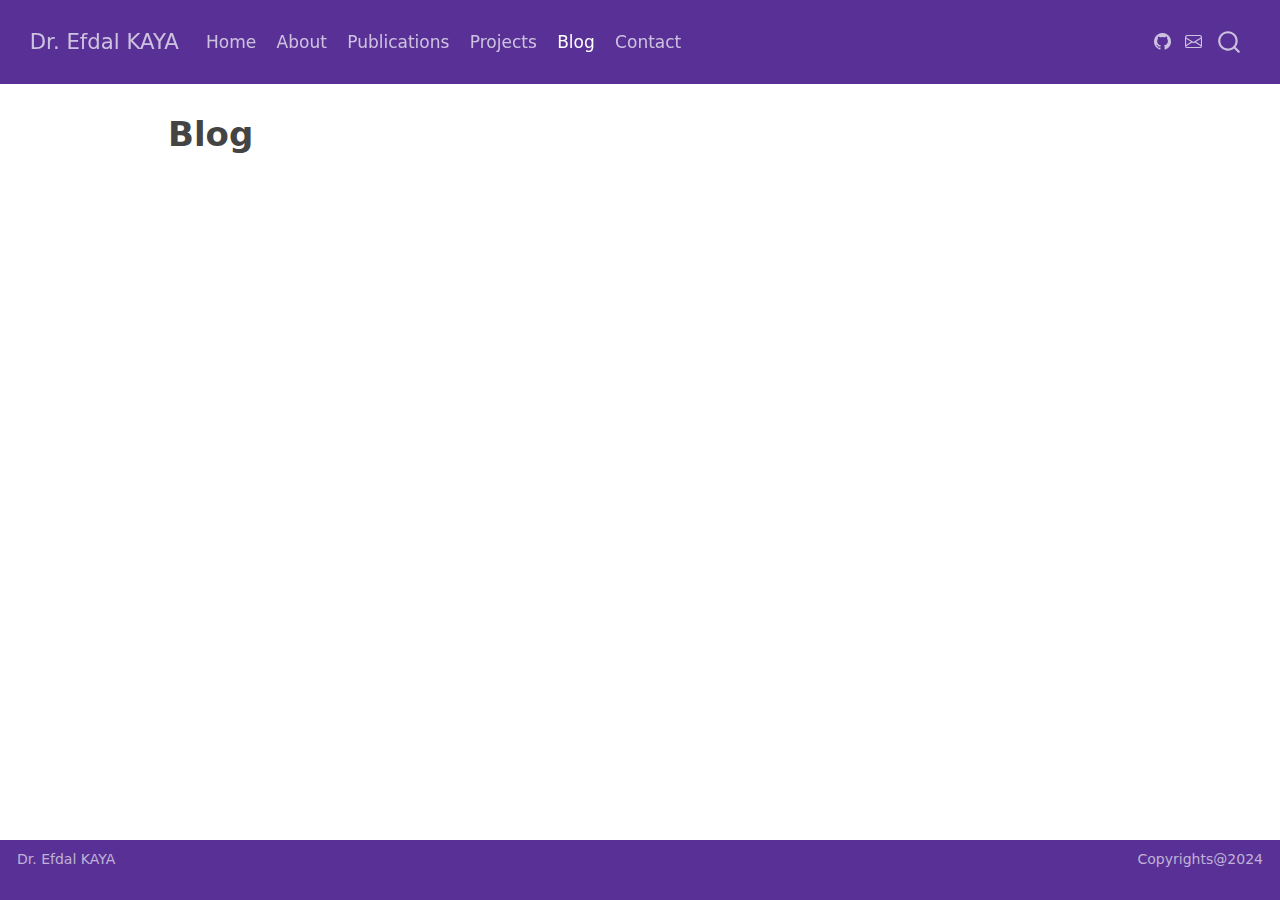
<file: docs/blog.html>
<!DOCTYPE html>
<html xmlns="http://www.w3.org/1999/xhtml" lang="en" xml:lang="en"><head>

<meta charset="utf-8">
<meta name="generator" content="quarto-1.4.554">

<meta name="viewport" content="width=device-width, initial-scale=1.0, user-scalable=yes">


<title>Dr.&nbsp;Efdal KAYA - Blog</title>
<style>
code{white-space: pre-wrap;}
span.smallcaps{font-variant: small-caps;}
div.columns{display: flex; gap: min(4vw, 1.5em);}
div.column{flex: auto; overflow-x: auto;}
div.hanging-indent{margin-left: 1.5em; text-indent: -1.5em;}
ul.task-list{list-style: none;}
ul.task-list li input[type="checkbox"] {
  width: 0.8em;
  margin: 0 0.8em 0.2em -1em; /* quarto-specific, see https://github.com/quarto-dev/quarto-cli/issues/4556 */ 
  vertical-align: middle;
}
</style>


<script src="site_libs/quarto-nav/quarto-nav.js"></script>
<script src="site_libs/quarto-nav/headroom.min.js"></script>
<script src="site_libs/clipboard/clipboard.min.js"></script>
<script src="site_libs/quarto-search/autocomplete.umd.js"></script>
<script src="site_libs/quarto-search/fuse.min.js"></script>
<script src="site_libs/quarto-search/quarto-search.js"></script>
<meta name="quarto:offset" content="./">
<script src="site_libs/quarto-html/quarto.js"></script>
<script src="site_libs/quarto-html/popper.min.js"></script>
<script src="site_libs/quarto-html/tippy.umd.min.js"></script>
<script src="site_libs/quarto-html/anchor.min.js"></script>
<link href="site_libs/quarto-html/tippy.css" rel="stylesheet">
<link href="site_libs/quarto-html/quarto-syntax-highlighting.css" rel="stylesheet" id="quarto-text-highlighting-styles">
<script src="site_libs/bootstrap/bootstrap.min.js"></script>
<link href="site_libs/bootstrap/bootstrap-icons.css" rel="stylesheet">
<link href="site_libs/bootstrap/bootstrap.min.css" rel="stylesheet" id="quarto-bootstrap" data-mode="light">
<script id="quarto-search-options" type="application/json">{
  "location": "navbar",
  "copy-button": false,
  "collapse-after": 3,
  "panel-placement": "end",
  "type": "overlay",
  "limit": 50,
  "keyboard-shortcut": [
    "f",
    "/",
    "s"
  ],
  "show-item-context": false,
  "language": {
    "search-no-results-text": "No results",
    "search-matching-documents-text": "matching documents",
    "search-copy-link-title": "Copy link to search",
    "search-hide-matches-text": "Hide additional matches",
    "search-more-match-text": "more match in this document",
    "search-more-matches-text": "more matches in this document",
    "search-clear-button-title": "Clear",
    "search-text-placeholder": "",
    "search-detached-cancel-button-title": "Cancel",
    "search-submit-button-title": "Submit",
    "search-label": "Search"
  }
}</script>


<link rel="stylesheet" href="styles.css">
</head>

<body class="nav-fixed">

<div id="quarto-search-results"></div>
  <header id="quarto-header" class="headroom fixed-top">
    <nav class="navbar navbar-expand-lg " data-bs-theme="dark">
      <div class="navbar-container container-fluid">
      <div class="navbar-brand-container mx-auto">
    <a class="navbar-brand" href="./index.html">
    <span class="navbar-title">Dr.&nbsp;Efdal KAYA</span>
    </a>
  </div>
            <div id="quarto-search" class="" title="Search"></div>
          <button class="navbar-toggler" type="button" data-bs-toggle="collapse" data-bs-target="#navbarCollapse" aria-controls="navbarCollapse" aria-expanded="false" aria-label="Toggle navigation" onclick="if (window.quartoToggleHeadroom) { window.quartoToggleHeadroom(); }">
  <span class="navbar-toggler-icon"></span>
</button>
          <div class="collapse navbar-collapse" id="navbarCollapse">
            <ul class="navbar-nav navbar-nav-scroll me-auto">
  <li class="nav-item">
    <a class="nav-link" href="./index.html"> 
<span class="menu-text">Home</span></a>
  </li>  
  <li class="nav-item">
    <a class="nav-link" href="./about.html"> 
<span class="menu-text">About</span></a>
  </li>  
  <li class="nav-item">
    <a class="nav-link" href="./publications.html"> 
<span class="menu-text">Publications</span></a>
  </li>  
  <li class="nav-item">
    <a class="nav-link" href="./projects.html"> 
<span class="menu-text">Projects</span></a>
  </li>  
  <li class="nav-item">
    <a class="nav-link active" href="./blog.html" aria-current="page"> 
<span class="menu-text">Blog</span></a>
  </li>  
  <li class="nav-item">
    <a class="nav-link" href="./contact.html"> 
<span class="menu-text">Contact</span></a>
  </li>  
</ul>
          </div> <!-- /navcollapse -->
          <div class="quarto-navbar-tools">
    <a href="https://github.com/efdalkaya" title="" class="quarto-navigation-tool px-1" aria-label=""><i class="bi bi-github"></i></a>
    <a href="mailto:mail.kayaefdal@gmail.com" title="Email" class="quarto-navigation-tool px-1" aria-label="Email"><i class="bi bi-envelope"></i></a>
</div>
      </div> <!-- /container-fluid -->
    </nav>
</header>
<!-- content -->
<div id="quarto-content" class="quarto-container page-columns page-rows-contents page-layout-article page-navbar">
<!-- sidebar -->
<!-- margin-sidebar -->
    <div id="quarto-margin-sidebar" class="sidebar margin-sidebar">
        
    </div>
<!-- main -->
<main class="content" id="quarto-document-content">

<header id="title-block-header" class="quarto-title-block default">
<div class="quarto-title">
<h1 class="title">Blog</h1>
</div>



<div class="quarto-title-meta">

    
  
    
  </div>
  


</header>





</main> <!-- /main -->
<script id="quarto-html-after-body" type="application/javascript">
window.document.addEventListener("DOMContentLoaded", function (event) {
  const toggleBodyColorMode = (bsSheetEl) => {
    const mode = bsSheetEl.getAttribute("data-mode");
    const bodyEl = window.document.querySelector("body");
    if (mode === "dark") {
      bodyEl.classList.add("quarto-dark");
      bodyEl.classList.remove("quarto-light");
    } else {
      bodyEl.classList.add("quarto-light");
      bodyEl.classList.remove("quarto-dark");
    }
  }
  const toggleBodyColorPrimary = () => {
    const bsSheetEl = window.document.querySelector("link#quarto-bootstrap");
    if (bsSheetEl) {
      toggleBodyColorMode(bsSheetEl);
    }
  }
  toggleBodyColorPrimary();  
  const icon = "";
  const anchorJS = new window.AnchorJS();
  anchorJS.options = {
    placement: 'right',
    icon: icon
  };
  anchorJS.add('.anchored');
  const isCodeAnnotation = (el) => {
    for (const clz of el.classList) {
      if (clz.startsWith('code-annotation-')) {                     
        return true;
      }
    }
    return false;
  }
  const clipboard = new window.ClipboardJS('.code-copy-button', {
    text: function(trigger) {
      const codeEl = trigger.previousElementSibling.cloneNode(true);
      for (const childEl of codeEl.children) {
        if (isCodeAnnotation(childEl)) {
          childEl.remove();
        }
      }
      return codeEl.innerText;
    }
  });
  clipboard.on('success', function(e) {
    // button target
    const button = e.trigger;
    // don't keep focus
    button.blur();
    // flash "checked"
    button.classList.add('code-copy-button-checked');
    var currentTitle = button.getAttribute("title");
    button.setAttribute("title", "Copied!");
    let tooltip;
    if (window.bootstrap) {
      button.setAttribute("data-bs-toggle", "tooltip");
      button.setAttribute("data-bs-placement", "left");
      button.setAttribute("data-bs-title", "Copied!");
      tooltip = new bootstrap.Tooltip(button, 
        { trigger: "manual", 
          customClass: "code-copy-button-tooltip",
          offset: [0, -8]});
      tooltip.show();    
    }
    setTimeout(function() {
      if (tooltip) {
        tooltip.hide();
        button.removeAttribute("data-bs-title");
        button.removeAttribute("data-bs-toggle");
        button.removeAttribute("data-bs-placement");
      }
      button.setAttribute("title", currentTitle);
      button.classList.remove('code-copy-button-checked');
    }, 1000);
    // clear code selection
    e.clearSelection();
  });
    var localhostRegex = new RegExp(/^(?:http|https):\/\/localhost\:?[0-9]*\//);
    var mailtoRegex = new RegExp(/^mailto:/);
      var filterRegex = new RegExp("https:\/\/efdalkaya\.github\.io\/");
    var isInternal = (href) => {
        return filterRegex.test(href) || localhostRegex.test(href) || mailtoRegex.test(href);
    }
    // Inspect non-navigation links and adorn them if external
 	var links = window.document.querySelectorAll('a[href]:not(.nav-link):not(.navbar-brand):not(.toc-action):not(.sidebar-link):not(.sidebar-item-toggle):not(.pagination-link):not(.no-external):not([aria-hidden]):not(.dropdown-item):not(.quarto-navigation-tool)');
    for (var i=0; i<links.length; i++) {
      const link = links[i];
      if (!isInternal(link.href)) {
        // undo the damage that might have been done by quarto-nav.js in the case of
        // links that we want to consider external
        if (link.dataset.originalHref !== undefined) {
          link.href = link.dataset.originalHref;
        }
      }
    }
  function tippyHover(el, contentFn, onTriggerFn, onUntriggerFn) {
    const config = {
      allowHTML: true,
      maxWidth: 500,
      delay: 100,
      arrow: false,
      appendTo: function(el) {
          return el.parentElement;
      },
      interactive: true,
      interactiveBorder: 10,
      theme: 'quarto',
      placement: 'bottom-start',
    };
    if (contentFn) {
      config.content = contentFn;
    }
    if (onTriggerFn) {
      config.onTrigger = onTriggerFn;
    }
    if (onUntriggerFn) {
      config.onUntrigger = onUntriggerFn;
    }
    window.tippy(el, config); 
  }
  const noterefs = window.document.querySelectorAll('a[role="doc-noteref"]');
  for (var i=0; i<noterefs.length; i++) {
    const ref = noterefs[i];
    tippyHover(ref, function() {
      // use id or data attribute instead here
      let href = ref.getAttribute('data-footnote-href') || ref.getAttribute('href');
      try { href = new URL(href).hash; } catch {}
      const id = href.replace(/^#\/?/, "");
      const note = window.document.getElementById(id);
      if (note) {
        return note.innerHTML;
      } else {
        return "";
      }
    });
  }
  const xrefs = window.document.querySelectorAll('a.quarto-xref');
  const processXRef = (id, note) => {
    // Strip column container classes
    const stripColumnClz = (el) => {
      el.classList.remove("page-full", "page-columns");
      if (el.children) {
        for (const child of el.children) {
          stripColumnClz(child);
        }
      }
    }
    stripColumnClz(note)
    if (id === null || id.startsWith('sec-')) {
      // Special case sections, only their first couple elements
      const container = document.createElement("div");
      if (note.children && note.children.length > 2) {
        container.appendChild(note.children[0].cloneNode(true));
        for (let i = 1; i < note.children.length; i++) {
          const child = note.children[i];
          if (child.tagName === "P" && child.innerText === "") {
            continue;
          } else {
            container.appendChild(child.cloneNode(true));
            break;
          }
        }
        if (window.Quarto?.typesetMath) {
          window.Quarto.typesetMath(container);
        }
        return container.innerHTML
      } else {
        if (window.Quarto?.typesetMath) {
          window.Quarto.typesetMath(note);
        }
        return note.innerHTML;
      }
    } else {
      // Remove any anchor links if they are present
      const anchorLink = note.querySelector('a.anchorjs-link');
      if (anchorLink) {
        anchorLink.remove();
      }
      if (window.Quarto?.typesetMath) {
        window.Quarto.typesetMath(note);
      }
      // TODO in 1.5, we should make sure this works without a callout special case
      if (note.classList.contains("callout")) {
        return note.outerHTML;
      } else {
        return note.innerHTML;
      }
    }
  }
  for (var i=0; i<xrefs.length; i++) {
    const xref = xrefs[i];
    tippyHover(xref, undefined, function(instance) {
      instance.disable();
      let url = xref.getAttribute('href');
      let hash = undefined; 
      if (url.startsWith('#')) {
        hash = url;
      } else {
        try { hash = new URL(url).hash; } catch {}
      }
      if (hash) {
        const id = hash.replace(/^#\/?/, "");
        const note = window.document.getElementById(id);
        if (note !== null) {
          try {
            const html = processXRef(id, note.cloneNode(true));
            instance.setContent(html);
          } finally {
            instance.enable();
            instance.show();
          }
        } else {
          // See if we can fetch this
          fetch(url.split('#')[0])
          .then(res => res.text())
          .then(html => {
            const parser = new DOMParser();
            const htmlDoc = parser.parseFromString(html, "text/html");
            const note = htmlDoc.getElementById(id);
            if (note !== null) {
              const html = processXRef(id, note);
              instance.setContent(html);
            } 
          }).finally(() => {
            instance.enable();
            instance.show();
          });
        }
      } else {
        // See if we can fetch a full url (with no hash to target)
        // This is a special case and we should probably do some content thinning / targeting
        fetch(url)
        .then(res => res.text())
        .then(html => {
          const parser = new DOMParser();
          const htmlDoc = parser.parseFromString(html, "text/html");
          const note = htmlDoc.querySelector('main.content');
          if (note !== null) {
            // This should only happen for chapter cross references
            // (since there is no id in the URL)
            // remove the first header
            if (note.children.length > 0 && note.children[0].tagName === "HEADER") {
              note.children[0].remove();
            }
            const html = processXRef(null, note);
            instance.setContent(html);
          } 
        }).finally(() => {
          instance.enable();
          instance.show();
        });
      }
    }, function(instance) {
    });
  }
      let selectedAnnoteEl;
      const selectorForAnnotation = ( cell, annotation) => {
        let cellAttr = 'data-code-cell="' + cell + '"';
        let lineAttr = 'data-code-annotation="' +  annotation + '"';
        const selector = 'span[' + cellAttr + '][' + lineAttr + ']';
        return selector;
      }
      const selectCodeLines = (annoteEl) => {
        const doc = window.document;
        const targetCell = annoteEl.getAttribute("data-target-cell");
        const targetAnnotation = annoteEl.getAttribute("data-target-annotation");
        const annoteSpan = window.document.querySelector(selectorForAnnotation(targetCell, targetAnnotation));
        const lines = annoteSpan.getAttribute("data-code-lines").split(",");
        const lineIds = lines.map((line) => {
          return targetCell + "-" + line;
        })
        let top = null;
        let height = null;
        let parent = null;
        if (lineIds.length > 0) {
            //compute the position of the single el (top and bottom and make a div)
            const el = window.document.getElementById(lineIds[0]);
            top = el.offsetTop;
            height = el.offsetHeight;
            parent = el.parentElement.parentElement;
          if (lineIds.length > 1) {
            const lastEl = window.document.getElementById(lineIds[lineIds.length - 1]);
            const bottom = lastEl.offsetTop + lastEl.offsetHeight;
            height = bottom - top;
          }
          if (top !== null && height !== null && parent !== null) {
            // cook up a div (if necessary) and position it 
            let div = window.document.getElementById("code-annotation-line-highlight");
            if (div === null) {
              div = window.document.createElement("div");
              div.setAttribute("id", "code-annotation-line-highlight");
              div.style.position = 'absolute';
              parent.appendChild(div);
            }
            div.style.top = top - 2 + "px";
            div.style.height = height + 4 + "px";
            div.style.left = 0;
            let gutterDiv = window.document.getElementById("code-annotation-line-highlight-gutter");
            if (gutterDiv === null) {
              gutterDiv = window.document.createElement("div");
              gutterDiv.setAttribute("id", "code-annotation-line-highlight-gutter");
              gutterDiv.style.position = 'absolute';
              const codeCell = window.document.getElementById(targetCell);
              const gutter = codeCell.querySelector('.code-annotation-gutter');
              gutter.appendChild(gutterDiv);
            }
            gutterDiv.style.top = top - 2 + "px";
            gutterDiv.style.height = height + 4 + "px";
          }
          selectedAnnoteEl = annoteEl;
        }
      };
      const unselectCodeLines = () => {
        const elementsIds = ["code-annotation-line-highlight", "code-annotation-line-highlight-gutter"];
        elementsIds.forEach((elId) => {
          const div = window.document.getElementById(elId);
          if (div) {
            div.remove();
          }
        });
        selectedAnnoteEl = undefined;
      };
        // Handle positioning of the toggle
    window.addEventListener(
      "resize",
      throttle(() => {
        elRect = undefined;
        if (selectedAnnoteEl) {
          selectCodeLines(selectedAnnoteEl);
        }
      }, 10)
    );
    function throttle(fn, ms) {
    let throttle = false;
    let timer;
      return (...args) => {
        if(!throttle) { // first call gets through
            fn.apply(this, args);
            throttle = true;
        } else { // all the others get throttled
            if(timer) clearTimeout(timer); // cancel #2
            timer = setTimeout(() => {
              fn.apply(this, args);
              timer = throttle = false;
            }, ms);
        }
      };
    }
      // Attach click handler to the DT
      const annoteDls = window.document.querySelectorAll('dt[data-target-cell]');
      for (const annoteDlNode of annoteDls) {
        annoteDlNode.addEventListener('click', (event) => {
          const clickedEl = event.target;
          if (clickedEl !== selectedAnnoteEl) {
            unselectCodeLines();
            const activeEl = window.document.querySelector('dt[data-target-cell].code-annotation-active');
            if (activeEl) {
              activeEl.classList.remove('code-annotation-active');
            }
            selectCodeLines(clickedEl);
            clickedEl.classList.add('code-annotation-active');
          } else {
            // Unselect the line
            unselectCodeLines();
            clickedEl.classList.remove('code-annotation-active');
          }
        });
      }
  const findCites = (el) => {
    const parentEl = el.parentElement;
    if (parentEl) {
      const cites = parentEl.dataset.cites;
      if (cites) {
        return {
          el,
          cites: cites.split(' ')
        };
      } else {
        return findCites(el.parentElement)
      }
    } else {
      return undefined;
    }
  };
  var bibliorefs = window.document.querySelectorAll('a[role="doc-biblioref"]');
  for (var i=0; i<bibliorefs.length; i++) {
    const ref = bibliorefs[i];
    const citeInfo = findCites(ref);
    if (citeInfo) {
      tippyHover(citeInfo.el, function() {
        var popup = window.document.createElement('div');
        citeInfo.cites.forEach(function(cite) {
          var citeDiv = window.document.createElement('div');
          citeDiv.classList.add('hanging-indent');
          citeDiv.classList.add('csl-entry');
          var biblioDiv = window.document.getElementById('ref-' + cite);
          if (biblioDiv) {
            citeDiv.innerHTML = biblioDiv.innerHTML;
          }
          popup.appendChild(citeDiv);
        });
        return popup.innerHTML;
      });
    }
  }
});
</script>
</div> <!-- /content -->
<footer class="footer">
  <div class="nav-footer">
    <div class="nav-footer-left">
<p>Dr.&nbsp;Efdal KAYA</p>
</div>   
    <div class="nav-footer-center">
      &nbsp;
    </div>
    <div class="nav-footer-right">
<p>Copyrights@2024</p>
</div>
  </div>
</footer>




</body></html>
</file>
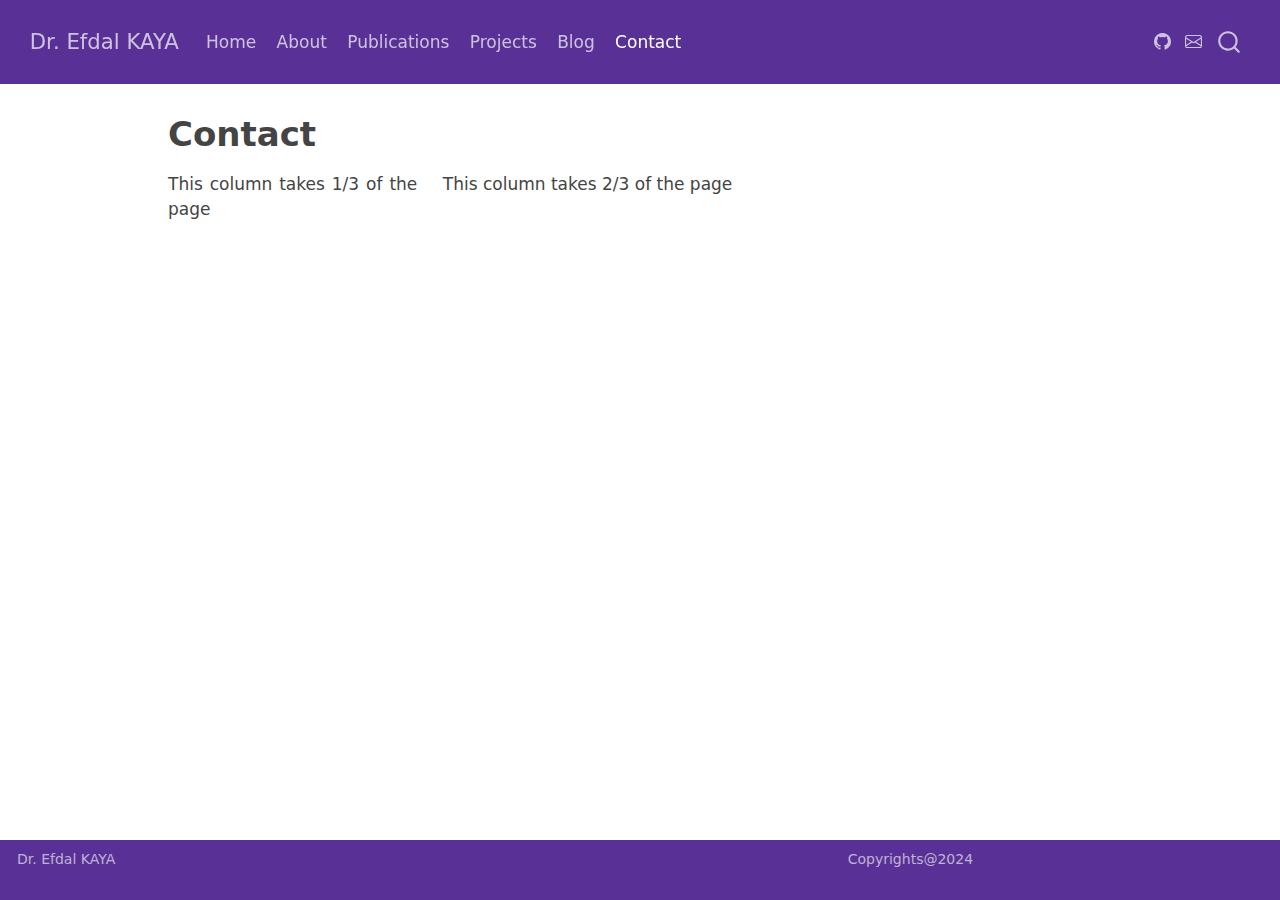
<file: docs/contact.html>
<!DOCTYPE html>
<html xmlns="http://www.w3.org/1999/xhtml" lang="en" xml:lang="en"><head>

<meta charset="utf-8">
<meta name="generator" content="quarto-1.4.554">

<meta name="viewport" content="width=device-width, initial-scale=1.0, user-scalable=yes">


<title>Dr.&nbsp;Efdal KAYA - Contact</title>
<style>
code{white-space: pre-wrap;}
span.smallcaps{font-variant: small-caps;}
div.columns{display: flex; gap: min(4vw, 1.5em);}
div.column{flex: auto; overflow-x: auto;}
div.hanging-indent{margin-left: 1.5em; text-indent: -1.5em;}
ul.task-list{list-style: none;}
ul.task-list li input[type="checkbox"] {
  width: 0.8em;
  margin: 0 0.8em 0.2em -1em; /* quarto-specific, see https://github.com/quarto-dev/quarto-cli/issues/4556 */ 
  vertical-align: middle;
}
</style>


<script src="site_libs/quarto-nav/quarto-nav.js"></script>
<script src="site_libs/quarto-nav/headroom.min.js"></script>
<script src="site_libs/clipboard/clipboard.min.js"></script>
<script src="site_libs/quarto-search/autocomplete.umd.js"></script>
<script src="site_libs/quarto-search/fuse.min.js"></script>
<script src="site_libs/quarto-search/quarto-search.js"></script>
<meta name="quarto:offset" content="./">
<script src="site_libs/quarto-html/quarto.js"></script>
<script src="site_libs/quarto-html/popper.min.js"></script>
<script src="site_libs/quarto-html/tippy.umd.min.js"></script>
<script src="site_libs/quarto-html/anchor.min.js"></script>
<link href="site_libs/quarto-html/tippy.css" rel="stylesheet">
<link href="site_libs/quarto-html/quarto-syntax-highlighting.css" rel="stylesheet" id="quarto-text-highlighting-styles">
<script src="site_libs/bootstrap/bootstrap.min.js"></script>
<link href="site_libs/bootstrap/bootstrap-icons.css" rel="stylesheet">
<link href="site_libs/bootstrap/bootstrap.min.css" rel="stylesheet" id="quarto-bootstrap" data-mode="light">
<script id="quarto-search-options" type="application/json">{
  "location": "navbar",
  "copy-button": false,
  "collapse-after": 3,
  "panel-placement": "end",
  "type": "overlay",
  "limit": 50,
  "keyboard-shortcut": [
    "f",
    "/",
    "s"
  ],
  "show-item-context": false,
  "language": {
    "search-no-results-text": "No results",
    "search-matching-documents-text": "matching documents",
    "search-copy-link-title": "Copy link to search",
    "search-hide-matches-text": "Hide additional matches",
    "search-more-match-text": "more match in this document",
    "search-more-matches-text": "more matches in this document",
    "search-clear-button-title": "Clear",
    "search-text-placeholder": "",
    "search-detached-cancel-button-title": "Cancel",
    "search-submit-button-title": "Submit",
    "search-label": "Search"
  }
}</script>


<link rel="stylesheet" href="styles.css">
</head>

<body class="nav-fixed">

<div id="quarto-search-results"></div>
  <header id="quarto-header" class="headroom fixed-top">
    <nav class="navbar navbar-expand-lg " data-bs-theme="dark">
      <div class="navbar-container container-fluid">
      <div class="navbar-brand-container mx-auto">
    <a class="navbar-brand" href="./index.html">
    <span class="navbar-title">Dr.&nbsp;Efdal KAYA</span>
    </a>
  </div>
            <div id="quarto-search" class="" title="Search"></div>
          <button class="navbar-toggler" type="button" data-bs-toggle="collapse" data-bs-target="#navbarCollapse" aria-controls="navbarCollapse" aria-expanded="false" aria-label="Toggle navigation" onclick="if (window.quartoToggleHeadroom) { window.quartoToggleHeadroom(); }">
  <span class="navbar-toggler-icon"></span>
</button>
          <div class="collapse navbar-collapse" id="navbarCollapse">
            <ul class="navbar-nav navbar-nav-scroll me-auto">
  <li class="nav-item">
    <a class="nav-link" href="./index.html"> 
<span class="menu-text">Home</span></a>
  </li>  
  <li class="nav-item">
    <a class="nav-link" href="./about.html"> 
<span class="menu-text">About</span></a>
  </li>  
  <li class="nav-item">
    <a class="nav-link" href="./publications.html"> 
<span class="menu-text">Publications</span></a>
  </li>  
  <li class="nav-item">
    <a class="nav-link" href="./projects.html"> 
<span class="menu-text">Projects</span></a>
  </li>  
  <li class="nav-item">
    <a class="nav-link" href="./blog.html"> 
<span class="menu-text">Blog</span></a>
  </li>  
  <li class="nav-item">
    <a class="nav-link active" href="./contact.html" aria-current="page"> 
<span class="menu-text">Contact</span></a>
  </li>  
</ul>
          </div> <!-- /navcollapse -->
          <div class="quarto-navbar-tools">
    <a href="https://github.com/efdalkaya" title="" class="quarto-navigation-tool px-1" aria-label=""><i class="bi bi-github"></i></a>
    <a href="mailto:mail.kayaefdal@gmail.com" title="Email" class="quarto-navigation-tool px-1" aria-label="Email"><i class="bi bi-envelope"></i></a>
</div>
      </div> <!-- /container-fluid -->
    </nav>
</header>
<!-- content -->
<div id="quarto-content" class="quarto-container page-columns page-rows-contents page-layout-article page-navbar">
<!-- sidebar -->
<!-- margin-sidebar -->
    <div id="quarto-margin-sidebar" class="sidebar margin-sidebar">
        
    </div>
<!-- main -->
<main class="content" id="quarto-document-content">

<header id="title-block-header" class="quarto-title-block default">
<div class="quarto-title">
<h1 class="title">Contact</h1>
</div>



<div class="quarto-title-meta">

    
  
    
  </div>
  


</header>


<div class="cell">
<style type="text/css">
p {
  text-align: justify
}
</style>
</div>
<div class="grid">
<div class="g-col-4">
<p>This column takes 1/3 of the page</p>
</div>
<div class="g-col-8">
<p>This column takes 2/3 of the page</p>
</div>
</div>



</main> <!-- /main -->
<script id="quarto-html-after-body" type="application/javascript">
window.document.addEventListener("DOMContentLoaded", function (event) {
  const toggleBodyColorMode = (bsSheetEl) => {
    const mode = bsSheetEl.getAttribute("data-mode");
    const bodyEl = window.document.querySelector("body");
    if (mode === "dark") {
      bodyEl.classList.add("quarto-dark");
      bodyEl.classList.remove("quarto-light");
    } else {
      bodyEl.classList.add("quarto-light");
      bodyEl.classList.remove("quarto-dark");
    }
  }
  const toggleBodyColorPrimary = () => {
    const bsSheetEl = window.document.querySelector("link#quarto-bootstrap");
    if (bsSheetEl) {
      toggleBodyColorMode(bsSheetEl);
    }
  }
  toggleBodyColorPrimary();  
  const icon = "";
  const anchorJS = new window.AnchorJS();
  anchorJS.options = {
    placement: 'right',
    icon: icon
  };
  anchorJS.add('.anchored');
  const isCodeAnnotation = (el) => {
    for (const clz of el.classList) {
      if (clz.startsWith('code-annotation-')) {                     
        return true;
      }
    }
    return false;
  }
  const clipboard = new window.ClipboardJS('.code-copy-button', {
    text: function(trigger) {
      const codeEl = trigger.previousElementSibling.cloneNode(true);
      for (const childEl of codeEl.children) {
        if (isCodeAnnotation(childEl)) {
          childEl.remove();
        }
      }
      return codeEl.innerText;
    }
  });
  clipboard.on('success', function(e) {
    // button target
    const button = e.trigger;
    // don't keep focus
    button.blur();
    // flash "checked"
    button.classList.add('code-copy-button-checked');
    var currentTitle = button.getAttribute("title");
    button.setAttribute("title", "Copied!");
    let tooltip;
    if (window.bootstrap) {
      button.setAttribute("data-bs-toggle", "tooltip");
      button.setAttribute("data-bs-placement", "left");
      button.setAttribute("data-bs-title", "Copied!");
      tooltip = new bootstrap.Tooltip(button, 
        { trigger: "manual", 
          customClass: "code-copy-button-tooltip",
          offset: [0, -8]});
      tooltip.show();    
    }
    setTimeout(function() {
      if (tooltip) {
        tooltip.hide();
        button.removeAttribute("data-bs-title");
        button.removeAttribute("data-bs-toggle");
        button.removeAttribute("data-bs-placement");
      }
      button.setAttribute("title", currentTitle);
      button.classList.remove('code-copy-button-checked');
    }, 1000);
    // clear code selection
    e.clearSelection();
  });
    var localhostRegex = new RegExp(/^(?:http|https):\/\/localhost\:?[0-9]*\//);
    var mailtoRegex = new RegExp(/^mailto:/);
      var filterRegex = new RegExp("https:\/\/efdalkaya\.github\.io\/");
    var isInternal = (href) => {
        return filterRegex.test(href) || localhostRegex.test(href) || mailtoRegex.test(href);
    }
    // Inspect non-navigation links and adorn them if external
 	var links = window.document.querySelectorAll('a[href]:not(.nav-link):not(.navbar-brand):not(.toc-action):not(.sidebar-link):not(.sidebar-item-toggle):not(.pagination-link):not(.no-external):not([aria-hidden]):not(.dropdown-item):not(.quarto-navigation-tool)');
    for (var i=0; i<links.length; i++) {
      const link = links[i];
      if (!isInternal(link.href)) {
        // undo the damage that might have been done by quarto-nav.js in the case of
        // links that we want to consider external
        if (link.dataset.originalHref !== undefined) {
          link.href = link.dataset.originalHref;
        }
      }
    }
  function tippyHover(el, contentFn, onTriggerFn, onUntriggerFn) {
    const config = {
      allowHTML: true,
      maxWidth: 500,
      delay: 100,
      arrow: false,
      appendTo: function(el) {
          return el.parentElement;
      },
      interactive: true,
      interactiveBorder: 10,
      theme: 'quarto',
      placement: 'bottom-start',
    };
    if (contentFn) {
      config.content = contentFn;
    }
    if (onTriggerFn) {
      config.onTrigger = onTriggerFn;
    }
    if (onUntriggerFn) {
      config.onUntrigger = onUntriggerFn;
    }
    window.tippy(el, config); 
  }
  const noterefs = window.document.querySelectorAll('a[role="doc-noteref"]');
  for (var i=0; i<noterefs.length; i++) {
    const ref = noterefs[i];
    tippyHover(ref, function() {
      // use id or data attribute instead here
      let href = ref.getAttribute('data-footnote-href') || ref.getAttribute('href');
      try { href = new URL(href).hash; } catch {}
      const id = href.replace(/^#\/?/, "");
      const note = window.document.getElementById(id);
      if (note) {
        return note.innerHTML;
      } else {
        return "";
      }
    });
  }
  const xrefs = window.document.querySelectorAll('a.quarto-xref');
  const processXRef = (id, note) => {
    // Strip column container classes
    const stripColumnClz = (el) => {
      el.classList.remove("page-full", "page-columns");
      if (el.children) {
        for (const child of el.children) {
          stripColumnClz(child);
        }
      }
    }
    stripColumnClz(note)
    if (id === null || id.startsWith('sec-')) {
      // Special case sections, only their first couple elements
      const container = document.createElement("div");
      if (note.children && note.children.length > 2) {
        container.appendChild(note.children[0].cloneNode(true));
        for (let i = 1; i < note.children.length; i++) {
          const child = note.children[i];
          if (child.tagName === "P" && child.innerText === "") {
            continue;
          } else {
            container.appendChild(child.cloneNode(true));
            break;
          }
        }
        if (window.Quarto?.typesetMath) {
          window.Quarto.typesetMath(container);
        }
        return container.innerHTML
      } else {
        if (window.Quarto?.typesetMath) {
          window.Quarto.typesetMath(note);
        }
        return note.innerHTML;
      }
    } else {
      // Remove any anchor links if they are present
      const anchorLink = note.querySelector('a.anchorjs-link');
      if (anchorLink) {
        anchorLink.remove();
      }
      if (window.Quarto?.typesetMath) {
        window.Quarto.typesetMath(note);
      }
      // TODO in 1.5, we should make sure this works without a callout special case
      if (note.classList.contains("callout")) {
        return note.outerHTML;
      } else {
        return note.innerHTML;
      }
    }
  }
  for (var i=0; i<xrefs.length; i++) {
    const xref = xrefs[i];
    tippyHover(xref, undefined, function(instance) {
      instance.disable();
      let url = xref.getAttribute('href');
      let hash = undefined; 
      if (url.startsWith('#')) {
        hash = url;
      } else {
        try { hash = new URL(url).hash; } catch {}
      }
      if (hash) {
        const id = hash.replace(/^#\/?/, "");
        const note = window.document.getElementById(id);
        if (note !== null) {
          try {
            const html = processXRef(id, note.cloneNode(true));
            instance.setContent(html);
          } finally {
            instance.enable();
            instance.show();
          }
        } else {
          // See if we can fetch this
          fetch(url.split('#')[0])
          .then(res => res.text())
          .then(html => {
            const parser = new DOMParser();
            const htmlDoc = parser.parseFromString(html, "text/html");
            const note = htmlDoc.getElementById(id);
            if (note !== null) {
              const html = processXRef(id, note);
              instance.setContent(html);
            } 
          }).finally(() => {
            instance.enable();
            instance.show();
          });
        }
      } else {
        // See if we can fetch a full url (with no hash to target)
        // This is a special case and we should probably do some content thinning / targeting
        fetch(url)
        .then(res => res.text())
        .then(html => {
          const parser = new DOMParser();
          const htmlDoc = parser.parseFromString(html, "text/html");
          const note = htmlDoc.querySelector('main.content');
          if (note !== null) {
            // This should only happen for chapter cross references
            // (since there is no id in the URL)
            // remove the first header
            if (note.children.length > 0 && note.children[0].tagName === "HEADER") {
              note.children[0].remove();
            }
            const html = processXRef(null, note);
            instance.setContent(html);
          } 
        }).finally(() => {
          instance.enable();
          instance.show();
        });
      }
    }, function(instance) {
    });
  }
      let selectedAnnoteEl;
      const selectorForAnnotation = ( cell, annotation) => {
        let cellAttr = 'data-code-cell="' + cell + '"';
        let lineAttr = 'data-code-annotation="' +  annotation + '"';
        const selector = 'span[' + cellAttr + '][' + lineAttr + ']';
        return selector;
      }
      const selectCodeLines = (annoteEl) => {
        const doc = window.document;
        const targetCell = annoteEl.getAttribute("data-target-cell");
        const targetAnnotation = annoteEl.getAttribute("data-target-annotation");
        const annoteSpan = window.document.querySelector(selectorForAnnotation(targetCell, targetAnnotation));
        const lines = annoteSpan.getAttribute("data-code-lines").split(",");
        const lineIds = lines.map((line) => {
          return targetCell + "-" + line;
        })
        let top = null;
        let height = null;
        let parent = null;
        if (lineIds.length > 0) {
            //compute the position of the single el (top and bottom and make a div)
            const el = window.document.getElementById(lineIds[0]);
            top = el.offsetTop;
            height = el.offsetHeight;
            parent = el.parentElement.parentElement;
          if (lineIds.length > 1) {
            const lastEl = window.document.getElementById(lineIds[lineIds.length - 1]);
            const bottom = lastEl.offsetTop + lastEl.offsetHeight;
            height = bottom - top;
          }
          if (top !== null && height !== null && parent !== null) {
            // cook up a div (if necessary) and position it 
            let div = window.document.getElementById("code-annotation-line-highlight");
            if (div === null) {
              div = window.document.createElement("div");
              div.setAttribute("id", "code-annotation-line-highlight");
              div.style.position = 'absolute';
              parent.appendChild(div);
            }
            div.style.top = top - 2 + "px";
            div.style.height = height + 4 + "px";
            div.style.left = 0;
            let gutterDiv = window.document.getElementById("code-annotation-line-highlight-gutter");
            if (gutterDiv === null) {
              gutterDiv = window.document.createElement("div");
              gutterDiv.setAttribute("id", "code-annotation-line-highlight-gutter");
              gutterDiv.style.position = 'absolute';
              const codeCell = window.document.getElementById(targetCell);
              const gutter = codeCell.querySelector('.code-annotation-gutter');
              gutter.appendChild(gutterDiv);
            }
            gutterDiv.style.top = top - 2 + "px";
            gutterDiv.style.height = height + 4 + "px";
          }
          selectedAnnoteEl = annoteEl;
        }
      };
      const unselectCodeLines = () => {
        const elementsIds = ["code-annotation-line-highlight", "code-annotation-line-highlight-gutter"];
        elementsIds.forEach((elId) => {
          const div = window.document.getElementById(elId);
          if (div) {
            div.remove();
          }
        });
        selectedAnnoteEl = undefined;
      };
        // Handle positioning of the toggle
    window.addEventListener(
      "resize",
      throttle(() => {
        elRect = undefined;
        if (selectedAnnoteEl) {
          selectCodeLines(selectedAnnoteEl);
        }
      }, 10)
    );
    function throttle(fn, ms) {
    let throttle = false;
    let timer;
      return (...args) => {
        if(!throttle) { // first call gets through
            fn.apply(this, args);
            throttle = true;
        } else { // all the others get throttled
            if(timer) clearTimeout(timer); // cancel #2
            timer = setTimeout(() => {
              fn.apply(this, args);
              timer = throttle = false;
            }, ms);
        }
      };
    }
      // Attach click handler to the DT
      const annoteDls = window.document.querySelectorAll('dt[data-target-cell]');
      for (const annoteDlNode of annoteDls) {
        annoteDlNode.addEventListener('click', (event) => {
          const clickedEl = event.target;
          if (clickedEl !== selectedAnnoteEl) {
            unselectCodeLines();
            const activeEl = window.document.querySelector('dt[data-target-cell].code-annotation-active');
            if (activeEl) {
              activeEl.classList.remove('code-annotation-active');
            }
            selectCodeLines(clickedEl);
            clickedEl.classList.add('code-annotation-active');
          } else {
            // Unselect the line
            unselectCodeLines();
            clickedEl.classList.remove('code-annotation-active');
          }
        });
      }
  const findCites = (el) => {
    const parentEl = el.parentElement;
    if (parentEl) {
      const cites = parentEl.dataset.cites;
      if (cites) {
        return {
          el,
          cites: cites.split(' ')
        };
      } else {
        return findCites(el.parentElement)
      }
    } else {
      return undefined;
    }
  };
  var bibliorefs = window.document.querySelectorAll('a[role="doc-biblioref"]');
  for (var i=0; i<bibliorefs.length; i++) {
    const ref = bibliorefs[i];
    const citeInfo = findCites(ref);
    if (citeInfo) {
      tippyHover(citeInfo.el, function() {
        var popup = window.document.createElement('div');
        citeInfo.cites.forEach(function(cite) {
          var citeDiv = window.document.createElement('div');
          citeDiv.classList.add('hanging-indent');
          citeDiv.classList.add('csl-entry');
          var biblioDiv = window.document.getElementById('ref-' + cite);
          if (biblioDiv) {
            citeDiv.innerHTML = biblioDiv.innerHTML;
          }
          popup.appendChild(citeDiv);
        });
        return popup.innerHTML;
      });
    }
  }
});
</script>
</div> <!-- /content -->
<footer class="footer">
  <div class="nav-footer">
    <div class="nav-footer-left">
<p>Dr.&nbsp;Efdal KAYA</p>
</div>   
    <div class="nav-footer-center">
      &nbsp;
    </div>
    <div class="nav-footer-right">
<p>Copyrights@2024</p>
</div>
  </div>
</footer>




</body></html>
</file>
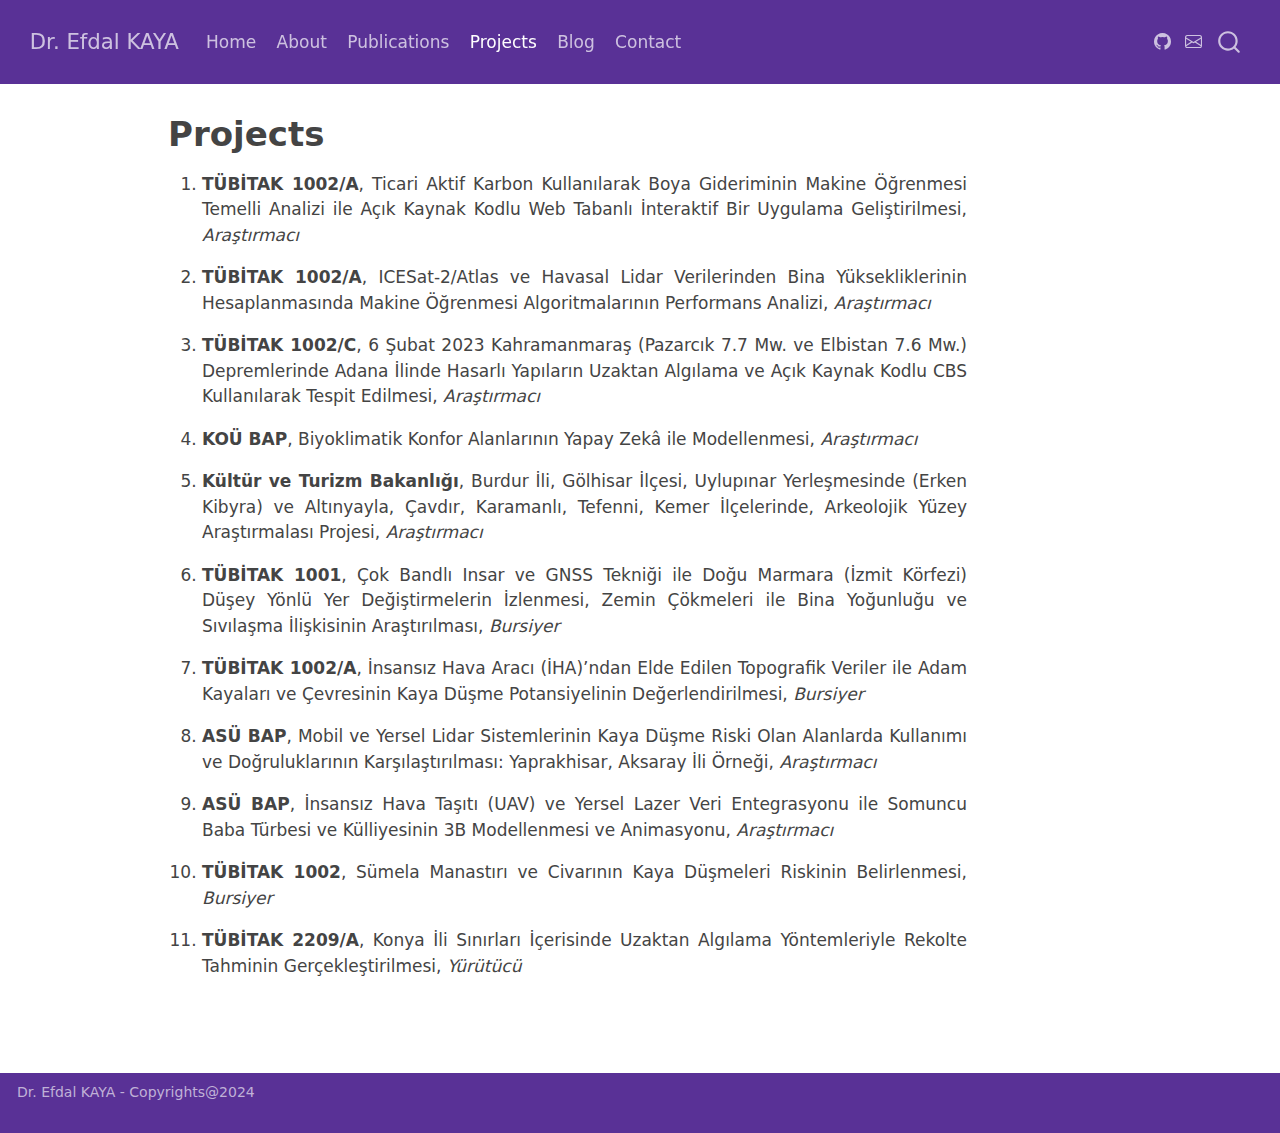
<file: docs/projects.html>
<!DOCTYPE html>
<html xmlns="http://www.w3.org/1999/xhtml" lang="en" xml:lang="en"><head>

<meta charset="utf-8">
<meta name="generator" content="quarto-1.4.554">

<meta name="viewport" content="width=device-width, initial-scale=1.0, user-scalable=yes">


<title>Dr.&nbsp;Efdal KAYA - Projects</title>
<style>
code{white-space: pre-wrap;}
span.smallcaps{font-variant: small-caps;}
div.columns{display: flex; gap: min(4vw, 1.5em);}
div.column{flex: auto; overflow-x: auto;}
div.hanging-indent{margin-left: 1.5em; text-indent: -1.5em;}
ul.task-list{list-style: none;}
ul.task-list li input[type="checkbox"] {
  width: 0.8em;
  margin: 0 0.8em 0.2em -1em; /* quarto-specific, see https://github.com/quarto-dev/quarto-cli/issues/4556 */ 
  vertical-align: middle;
}
</style>


<script src="site_libs/quarto-nav/quarto-nav.js"></script>
<script src="site_libs/quarto-nav/headroom.min.js"></script>
<script src="site_libs/clipboard/clipboard.min.js"></script>
<script src="site_libs/quarto-search/autocomplete.umd.js"></script>
<script src="site_libs/quarto-search/fuse.min.js"></script>
<script src="site_libs/quarto-search/quarto-search.js"></script>
<meta name="quarto:offset" content="./">
<script src="site_libs/quarto-html/quarto.js"></script>
<script src="site_libs/quarto-html/popper.min.js"></script>
<script src="site_libs/quarto-html/tippy.umd.min.js"></script>
<script src="site_libs/quarto-html/anchor.min.js"></script>
<link href="site_libs/quarto-html/tippy.css" rel="stylesheet">
<link href="site_libs/quarto-html/quarto-syntax-highlighting.css" rel="stylesheet" id="quarto-text-highlighting-styles">
<script src="site_libs/bootstrap/bootstrap.min.js"></script>
<link href="site_libs/bootstrap/bootstrap-icons.css" rel="stylesheet">
<link href="site_libs/bootstrap/bootstrap.min.css" rel="stylesheet" id="quarto-bootstrap" data-mode="light">
<script id="quarto-search-options" type="application/json">{
  "location": "navbar",
  "copy-button": false,
  "collapse-after": 3,
  "panel-placement": "end",
  "type": "overlay",
  "limit": 50,
  "keyboard-shortcut": [
    "f",
    "/",
    "s"
  ],
  "show-item-context": false,
  "language": {
    "search-no-results-text": "No results",
    "search-matching-documents-text": "matching documents",
    "search-copy-link-title": "Copy link to search",
    "search-hide-matches-text": "Hide additional matches",
    "search-more-match-text": "more match in this document",
    "search-more-matches-text": "more matches in this document",
    "search-clear-button-title": "Clear",
    "search-text-placeholder": "",
    "search-detached-cancel-button-title": "Cancel",
    "search-submit-button-title": "Submit",
    "search-label": "Search"
  }
}</script>


<link rel="stylesheet" href="styles.css">
</head>

<body class="nav-fixed">

<div id="quarto-search-results"></div>
  <header id="quarto-header" class="headroom fixed-top">
    <nav class="navbar navbar-expand-lg " data-bs-theme="dark">
      <div class="navbar-container container-fluid">
      <div class="navbar-brand-container mx-auto">
    <a class="navbar-brand" href="./index.html">
    <span class="navbar-title">Dr.&nbsp;Efdal KAYA</span>
    </a>
  </div>
            <div id="quarto-search" class="" title="Search"></div>
          <button class="navbar-toggler" type="button" data-bs-toggle="collapse" data-bs-target="#navbarCollapse" aria-controls="navbarCollapse" aria-expanded="false" aria-label="Toggle navigation" onclick="if (window.quartoToggleHeadroom) { window.quartoToggleHeadroom(); }">
  <span class="navbar-toggler-icon"></span>
</button>
          <div class="collapse navbar-collapse" id="navbarCollapse">
            <ul class="navbar-nav navbar-nav-scroll me-auto">
  <li class="nav-item">
    <a class="nav-link" href="./index.html"> 
<span class="menu-text">Home</span></a>
  </li>  
  <li class="nav-item">
    <a class="nav-link" href="./about.html"> 
<span class="menu-text">About</span></a>
  </li>  
  <li class="nav-item">
    <a class="nav-link" href="./publications.html"> 
<span class="menu-text">Publications</span></a>
  </li>  
  <li class="nav-item">
    <a class="nav-link active" href="./projects.html" aria-current="page"> 
<span class="menu-text">Projects</span></a>
  </li>  
  <li class="nav-item">
    <a class="nav-link" href="./blog.html"> 
<span class="menu-text">Blog</span></a>
  </li>  
  <li class="nav-item">
    <a class="nav-link" href="./contact.html"> 
<span class="menu-text">Contact</span></a>
  </li>  
</ul>
          </div> <!-- /navcollapse -->
          <div class="quarto-navbar-tools">
    <a href="https://github.com/efdalkaya" title="" class="quarto-navigation-tool px-1" aria-label=""><i class="bi bi-github"></i></a>
    <a href="mailto:mail.kayaefdal@gmail.com" title="Email" class="quarto-navigation-tool px-1" aria-label="Email"><i class="bi bi-envelope"></i></a>
</div>
      </div> <!-- /container-fluid -->
    </nav>
</header>
<!-- content -->
<div id="quarto-content" class="quarto-container page-columns page-rows-contents page-layout-article page-navbar">
<!-- sidebar -->
<!-- margin-sidebar -->
    <div id="quarto-margin-sidebar" class="sidebar margin-sidebar">
        
    </div>
<!-- main -->
<main class="content" id="quarto-document-content">

<header id="title-block-header" class="quarto-title-block default">
<div class="quarto-title">
<h1 class="title">Projects</h1>
</div>



<div class="quarto-title-meta">

    
  
    
  </div>
  


</header>


<div class="cell">
<style type="text/css">
p {
  text-align: justify
}
</style>
</div>
<ol type="1">
<li><p><strong>TÜBİTAK 1002/A</strong>, Ticari Aktif Karbon Kullanılarak Boya Gideriminin Makine Öğrenmesi Temelli Analizi ile Açık Kaynak Kodlu Web Tabanlı İnteraktif Bir Uygulama Geliştirilmesi, <em>Araştırmacı</em></p></li>
<li><p><strong>TÜBİTAK 1002/A</strong>, ICESat-2/Atlas ve Havasal Lidar Verilerinden Bina Yüksekliklerinin Hesaplanmasında Makine Öğrenmesi Algoritmalarının Performans Analizi, <em>Araştırmacı</em></p></li>
<li><p><strong>TÜBİTAK 1002/C</strong>, 6 Şubat 2023 Kahramanmaraş (Pazarcık 7.7 Mw. ve Elbistan 7.6 Mw.) Depremlerinde Adana İlinde Hasarlı Yapıların Uzaktan Algılama ve Açık Kaynak Kodlu CBS Kullanılarak Tespit Edilmesi, <em>Araştırmacı</em></p></li>
<li><p><strong>KOÜ BAP</strong>, Biyoklimatik Konfor Alanlarının Yapay Zekâ ile Modellenmesi, <em>Araştırmacı</em></p></li>
<li><p><strong>Kültür ve Turizm Bakanlığı</strong>, Burdur İli, Gölhisar İlçesi, Uylupınar Yerleşmesinde (Erken Kibyra) ve Altınyayla, Çavdır, Karamanlı, Tefenni, Kemer İlçelerinde, Arkeolojik Yüzey Araştırmalası Projesi, <em>Araştırmacı</em></p></li>
<li><p><strong>TÜBİTAK 1001</strong>, Çok Bandlı Insar ve GNSS Tekniği ile Doğu Marmara (İzmit Körfezi) Düşey Yönlü Yer Değiştirmelerin İzlenmesi, Zemin Çökmeleri ile Bina Yoğunluğu ve Sıvılaşma İlişkisinin Araştırılması, <em>Bursiyer</em></p></li>
<li><p><strong>TÜBİTAK 1002/A</strong>, İnsansız Hava Aracı (İHA)’ndan Elde Edilen Topografik Veriler ile Adam Kayaları ve Çevresinin Kaya Düşme Potansiyelinin Değerlendirilmesi, <em>Bursiyer</em></p></li>
<li><p><strong>ASÜ BAP</strong>, Mobil ve Yersel Lidar Sistemlerinin Kaya Düşme Riski Olan Alanlarda Kullanımı ve Doğruluklarının Karşılaştırılması: Yaprakhisar, Aksaray İli Örneği, <em>Araştırmacı</em></p></li>
<li><p><strong>ASÜ BAP</strong>, İnsansız Hava Taşıtı (UAV) ve Yersel Lazer Veri Entegrasyonu ile Somuncu Baba Türbesi ve Külliyesinin 3B Modellenmesi ve Animasyonu, <em>Araştırmacı</em></p></li>
<li><p><strong>TÜBİTAK 1002</strong>, Sümela Manastırı ve Civarının Kaya Düşmeleri Riskinin Belirlenmesi, <em>Bursiyer</em></p></li>
<li><p><strong>TÜBİTAK 2209/A</strong>, Konya İli Sınırları İçerisinde Uzaktan Algılama Yöntemleriyle Rekolte Tahminin Gerçekleştirilmesi, <em>Yürütücü</em></p></li>
</ol>



</main> <!-- /main -->
<script id="quarto-html-after-body" type="application/javascript">
window.document.addEventListener("DOMContentLoaded", function (event) {
  const toggleBodyColorMode = (bsSheetEl) => {
    const mode = bsSheetEl.getAttribute("data-mode");
    const bodyEl = window.document.querySelector("body");
    if (mode === "dark") {
      bodyEl.classList.add("quarto-dark");
      bodyEl.classList.remove("quarto-light");
    } else {
      bodyEl.classList.add("quarto-light");
      bodyEl.classList.remove("quarto-dark");
    }
  }
  const toggleBodyColorPrimary = () => {
    const bsSheetEl = window.document.querySelector("link#quarto-bootstrap");
    if (bsSheetEl) {
      toggleBodyColorMode(bsSheetEl);
    }
  }
  toggleBodyColorPrimary();  
  const icon = "";
  const anchorJS = new window.AnchorJS();
  anchorJS.options = {
    placement: 'right',
    icon: icon
  };
  anchorJS.add('.anchored');
  const isCodeAnnotation = (el) => {
    for (const clz of el.classList) {
      if (clz.startsWith('code-annotation-')) {                     
        return true;
      }
    }
    return false;
  }
  const clipboard = new window.ClipboardJS('.code-copy-button', {
    text: function(trigger) {
      const codeEl = trigger.previousElementSibling.cloneNode(true);
      for (const childEl of codeEl.children) {
        if (isCodeAnnotation(childEl)) {
          childEl.remove();
        }
      }
      return codeEl.innerText;
    }
  });
  clipboard.on('success', function(e) {
    // button target
    const button = e.trigger;
    // don't keep focus
    button.blur();
    // flash "checked"
    button.classList.add('code-copy-button-checked');
    var currentTitle = button.getAttribute("title");
    button.setAttribute("title", "Copied!");
    let tooltip;
    if (window.bootstrap) {
      button.setAttribute("data-bs-toggle", "tooltip");
      button.setAttribute("data-bs-placement", "left");
      button.setAttribute("data-bs-title", "Copied!");
      tooltip = new bootstrap.Tooltip(button, 
        { trigger: "manual", 
          customClass: "code-copy-button-tooltip",
          offset: [0, -8]});
      tooltip.show();    
    }
    setTimeout(function() {
      if (tooltip) {
        tooltip.hide();
        button.removeAttribute("data-bs-title");
        button.removeAttribute("data-bs-toggle");
        button.removeAttribute("data-bs-placement");
      }
      button.setAttribute("title", currentTitle);
      button.classList.remove('code-copy-button-checked');
    }, 1000);
    // clear code selection
    e.clearSelection();
  });
    var localhostRegex = new RegExp(/^(?:http|https):\/\/localhost\:?[0-9]*\//);
    var mailtoRegex = new RegExp(/^mailto:/);
      var filterRegex = new RegExp("https:\/\/efdalkaya\.github\.io\/");
    var isInternal = (href) => {
        return filterRegex.test(href) || localhostRegex.test(href) || mailtoRegex.test(href);
    }
    // Inspect non-navigation links and adorn them if external
 	var links = window.document.querySelectorAll('a[href]:not(.nav-link):not(.navbar-brand):not(.toc-action):not(.sidebar-link):not(.sidebar-item-toggle):not(.pagination-link):not(.no-external):not([aria-hidden]):not(.dropdown-item):not(.quarto-navigation-tool)');
    for (var i=0; i<links.length; i++) {
      const link = links[i];
      if (!isInternal(link.href)) {
        // undo the damage that might have been done by quarto-nav.js in the case of
        // links that we want to consider external
        if (link.dataset.originalHref !== undefined) {
          link.href = link.dataset.originalHref;
        }
      }
    }
  function tippyHover(el, contentFn, onTriggerFn, onUntriggerFn) {
    const config = {
      allowHTML: true,
      maxWidth: 500,
      delay: 100,
      arrow: false,
      appendTo: function(el) {
          return el.parentElement;
      },
      interactive: true,
      interactiveBorder: 10,
      theme: 'quarto',
      placement: 'bottom-start',
    };
    if (contentFn) {
      config.content = contentFn;
    }
    if (onTriggerFn) {
      config.onTrigger = onTriggerFn;
    }
    if (onUntriggerFn) {
      config.onUntrigger = onUntriggerFn;
    }
    window.tippy(el, config); 
  }
  const noterefs = window.document.querySelectorAll('a[role="doc-noteref"]');
  for (var i=0; i<noterefs.length; i++) {
    const ref = noterefs[i];
    tippyHover(ref, function() {
      // use id or data attribute instead here
      let href = ref.getAttribute('data-footnote-href') || ref.getAttribute('href');
      try { href = new URL(href).hash; } catch {}
      const id = href.replace(/^#\/?/, "");
      const note = window.document.getElementById(id);
      if (note) {
        return note.innerHTML;
      } else {
        return "";
      }
    });
  }
  const xrefs = window.document.querySelectorAll('a.quarto-xref');
  const processXRef = (id, note) => {
    // Strip column container classes
    const stripColumnClz = (el) => {
      el.classList.remove("page-full", "page-columns");
      if (el.children) {
        for (const child of el.children) {
          stripColumnClz(child);
        }
      }
    }
    stripColumnClz(note)
    if (id === null || id.startsWith('sec-')) {
      // Special case sections, only their first couple elements
      const container = document.createElement("div");
      if (note.children && note.children.length > 2) {
        container.appendChild(note.children[0].cloneNode(true));
        for (let i = 1; i < note.children.length; i++) {
          const child = note.children[i];
          if (child.tagName === "P" && child.innerText === "") {
            continue;
          } else {
            container.appendChild(child.cloneNode(true));
            break;
          }
        }
        if (window.Quarto?.typesetMath) {
          window.Quarto.typesetMath(container);
        }
        return container.innerHTML
      } else {
        if (window.Quarto?.typesetMath) {
          window.Quarto.typesetMath(note);
        }
        return note.innerHTML;
      }
    } else {
      // Remove any anchor links if they are present
      const anchorLink = note.querySelector('a.anchorjs-link');
      if (anchorLink) {
        anchorLink.remove();
      }
      if (window.Quarto?.typesetMath) {
        window.Quarto.typesetMath(note);
      }
      // TODO in 1.5, we should make sure this works without a callout special case
      if (note.classList.contains("callout")) {
        return note.outerHTML;
      } else {
        return note.innerHTML;
      }
    }
  }
  for (var i=0; i<xrefs.length; i++) {
    const xref = xrefs[i];
    tippyHover(xref, undefined, function(instance) {
      instance.disable();
      let url = xref.getAttribute('href');
      let hash = undefined; 
      if (url.startsWith('#')) {
        hash = url;
      } else {
        try { hash = new URL(url).hash; } catch {}
      }
      if (hash) {
        const id = hash.replace(/^#\/?/, "");
        const note = window.document.getElementById(id);
        if (note !== null) {
          try {
            const html = processXRef(id, note.cloneNode(true));
            instance.setContent(html);
          } finally {
            instance.enable();
            instance.show();
          }
        } else {
          // See if we can fetch this
          fetch(url.split('#')[0])
          .then(res => res.text())
          .then(html => {
            const parser = new DOMParser();
            const htmlDoc = parser.parseFromString(html, "text/html");
            const note = htmlDoc.getElementById(id);
            if (note !== null) {
              const html = processXRef(id, note);
              instance.setContent(html);
            } 
          }).finally(() => {
            instance.enable();
            instance.show();
          });
        }
      } else {
        // See if we can fetch a full url (with no hash to target)
        // This is a special case and we should probably do some content thinning / targeting
        fetch(url)
        .then(res => res.text())
        .then(html => {
          const parser = new DOMParser();
          const htmlDoc = parser.parseFromString(html, "text/html");
          const note = htmlDoc.querySelector('main.content');
          if (note !== null) {
            // This should only happen for chapter cross references
            // (since there is no id in the URL)
            // remove the first header
            if (note.children.length > 0 && note.children[0].tagName === "HEADER") {
              note.children[0].remove();
            }
            const html = processXRef(null, note);
            instance.setContent(html);
          } 
        }).finally(() => {
          instance.enable();
          instance.show();
        });
      }
    }, function(instance) {
    });
  }
      let selectedAnnoteEl;
      const selectorForAnnotation = ( cell, annotation) => {
        let cellAttr = 'data-code-cell="' + cell + '"';
        let lineAttr = 'data-code-annotation="' +  annotation + '"';
        const selector = 'span[' + cellAttr + '][' + lineAttr + ']';
        return selector;
      }
      const selectCodeLines = (annoteEl) => {
        const doc = window.document;
        const targetCell = annoteEl.getAttribute("data-target-cell");
        const targetAnnotation = annoteEl.getAttribute("data-target-annotation");
        const annoteSpan = window.document.querySelector(selectorForAnnotation(targetCell, targetAnnotation));
        const lines = annoteSpan.getAttribute("data-code-lines").split(",");
        const lineIds = lines.map((line) => {
          return targetCell + "-" + line;
        })
        let top = null;
        let height = null;
        let parent = null;
        if (lineIds.length > 0) {
            //compute the position of the single el (top and bottom and make a div)
            const el = window.document.getElementById(lineIds[0]);
            top = el.offsetTop;
            height = el.offsetHeight;
            parent = el.parentElement.parentElement;
          if (lineIds.length > 1) {
            const lastEl = window.document.getElementById(lineIds[lineIds.length - 1]);
            const bottom = lastEl.offsetTop + lastEl.offsetHeight;
            height = bottom - top;
          }
          if (top !== null && height !== null && parent !== null) {
            // cook up a div (if necessary) and position it 
            let div = window.document.getElementById("code-annotation-line-highlight");
            if (div === null) {
              div = window.document.createElement("div");
              div.setAttribute("id", "code-annotation-line-highlight");
              div.style.position = 'absolute';
              parent.appendChild(div);
            }
            div.style.top = top - 2 + "px";
            div.style.height = height + 4 + "px";
            div.style.left = 0;
            let gutterDiv = window.document.getElementById("code-annotation-line-highlight-gutter");
            if (gutterDiv === null) {
              gutterDiv = window.document.createElement("div");
              gutterDiv.setAttribute("id", "code-annotation-line-highlight-gutter");
              gutterDiv.style.position = 'absolute';
              const codeCell = window.document.getElementById(targetCell);
              const gutter = codeCell.querySelector('.code-annotation-gutter');
              gutter.appendChild(gutterDiv);
            }
            gutterDiv.style.top = top - 2 + "px";
            gutterDiv.style.height = height + 4 + "px";
          }
          selectedAnnoteEl = annoteEl;
        }
      };
      const unselectCodeLines = () => {
        const elementsIds = ["code-annotation-line-highlight", "code-annotation-line-highlight-gutter"];
        elementsIds.forEach((elId) => {
          const div = window.document.getElementById(elId);
          if (div) {
            div.remove();
          }
        });
        selectedAnnoteEl = undefined;
      };
        // Handle positioning of the toggle
    window.addEventListener(
      "resize",
      throttle(() => {
        elRect = undefined;
        if (selectedAnnoteEl) {
          selectCodeLines(selectedAnnoteEl);
        }
      }, 10)
    );
    function throttle(fn, ms) {
    let throttle = false;
    let timer;
      return (...args) => {
        if(!throttle) { // first call gets through
            fn.apply(this, args);
            throttle = true;
        } else { // all the others get throttled
            if(timer) clearTimeout(timer); // cancel #2
            timer = setTimeout(() => {
              fn.apply(this, args);
              timer = throttle = false;
            }, ms);
        }
      };
    }
      // Attach click handler to the DT
      const annoteDls = window.document.querySelectorAll('dt[data-target-cell]');
      for (const annoteDlNode of annoteDls) {
        annoteDlNode.addEventListener('click', (event) => {
          const clickedEl = event.target;
          if (clickedEl !== selectedAnnoteEl) {
            unselectCodeLines();
            const activeEl = window.document.querySelector('dt[data-target-cell].code-annotation-active');
            if (activeEl) {
              activeEl.classList.remove('code-annotation-active');
            }
            selectCodeLines(clickedEl);
            clickedEl.classList.add('code-annotation-active');
          } else {
            // Unselect the line
            unselectCodeLines();
            clickedEl.classList.remove('code-annotation-active');
          }
        });
      }
  const findCites = (el) => {
    const parentEl = el.parentElement;
    if (parentEl) {
      const cites = parentEl.dataset.cites;
      if (cites) {
        return {
          el,
          cites: cites.split(' ')
        };
      } else {
        return findCites(el.parentElement)
      }
    } else {
      return undefined;
    }
  };
  var bibliorefs = window.document.querySelectorAll('a[role="doc-biblioref"]');
  for (var i=0; i<bibliorefs.length; i++) {
    const ref = bibliorefs[i];
    const citeInfo = findCites(ref);
    if (citeInfo) {
      tippyHover(citeInfo.el, function() {
        var popup = window.document.createElement('div');
        citeInfo.cites.forEach(function(cite) {
          var citeDiv = window.document.createElement('div');
          citeDiv.classList.add('hanging-indent');
          citeDiv.classList.add('csl-entry');
          var biblioDiv = window.document.getElementById('ref-' + cite);
          if (biblioDiv) {
            citeDiv.innerHTML = biblioDiv.innerHTML;
          }
          popup.appendChild(citeDiv);
        });
        return popup.innerHTML;
      });
    }
  }
});
</script>
</div> <!-- /content -->
<footer class="footer">
  <div class="nav-footer">
    <div class="nav-footer-left">
<p>Dr.&nbsp;Efdal KAYA - Copyrights@2024</p>
</div>   
    <div class="nav-footer-center">
      &nbsp;
    </div>
    <div class="nav-footer-right">

</div>
  </div>
</footer>




</body></html>
</file>
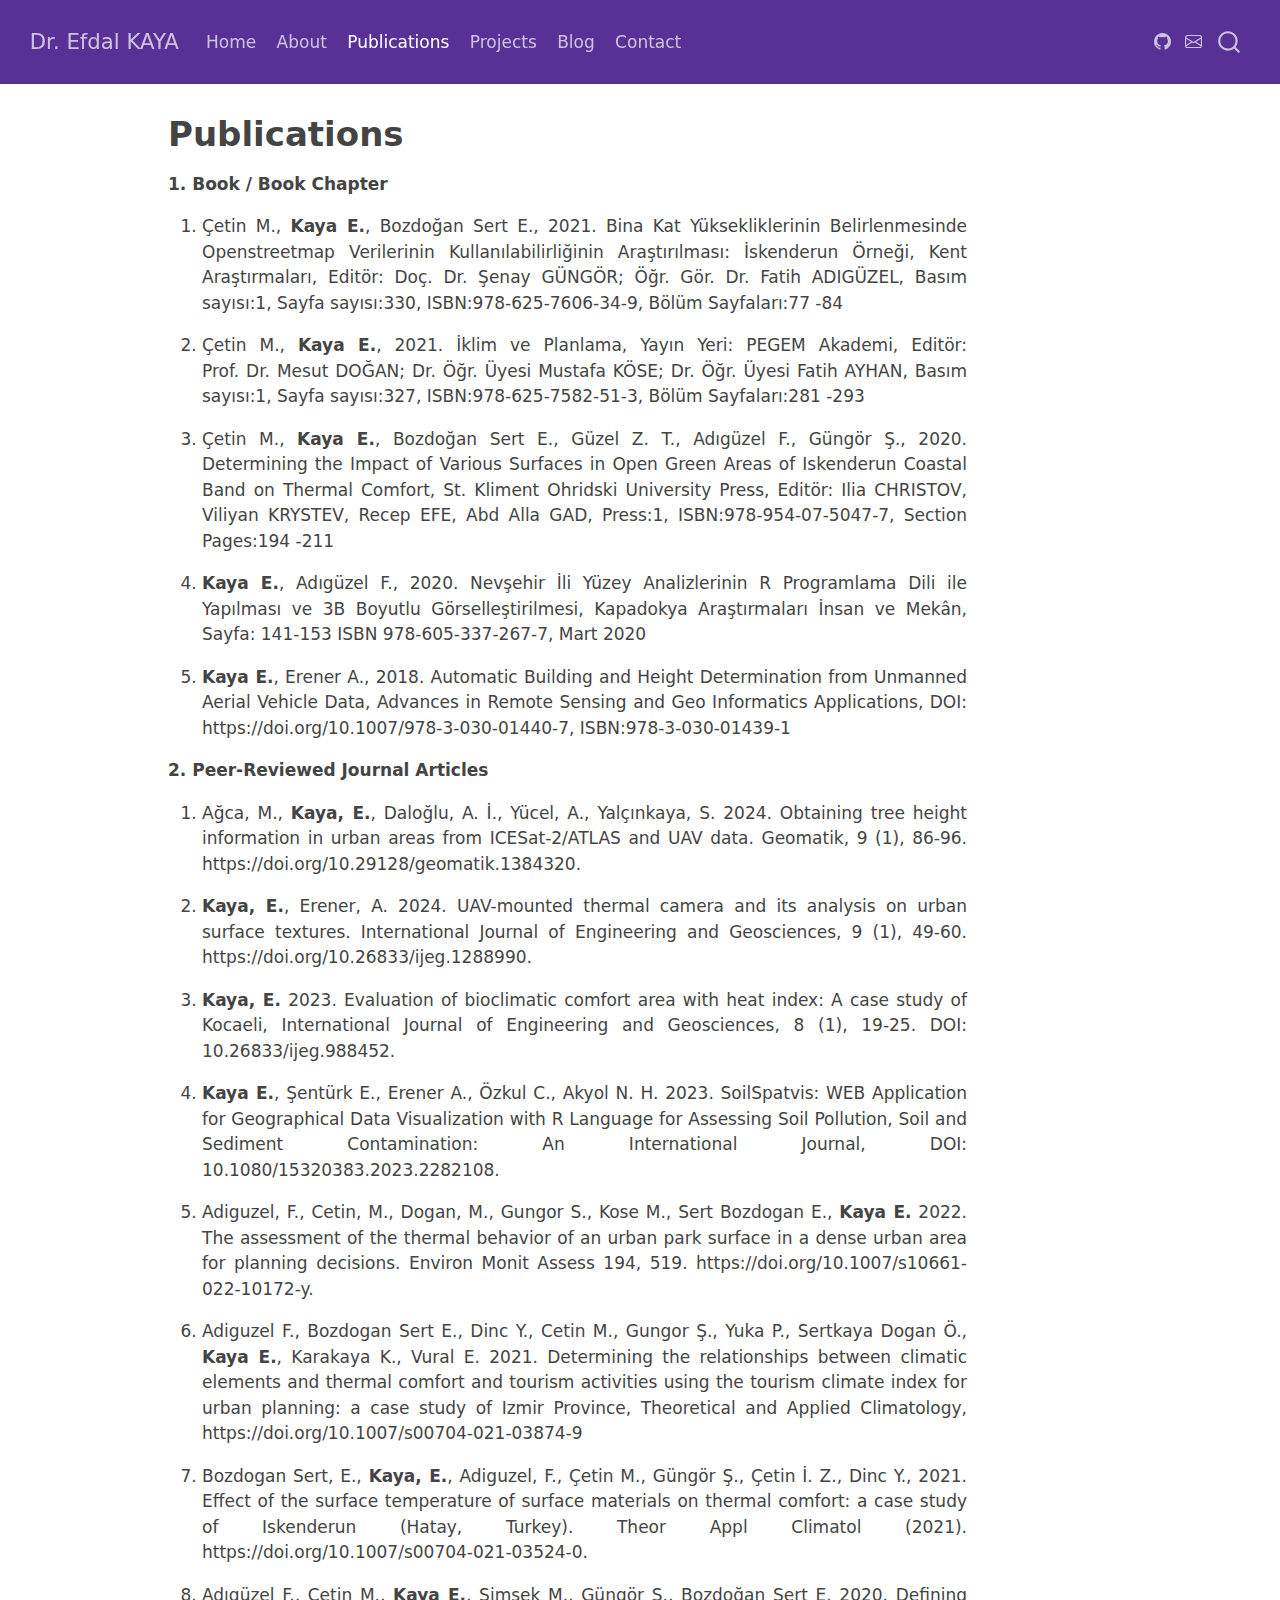
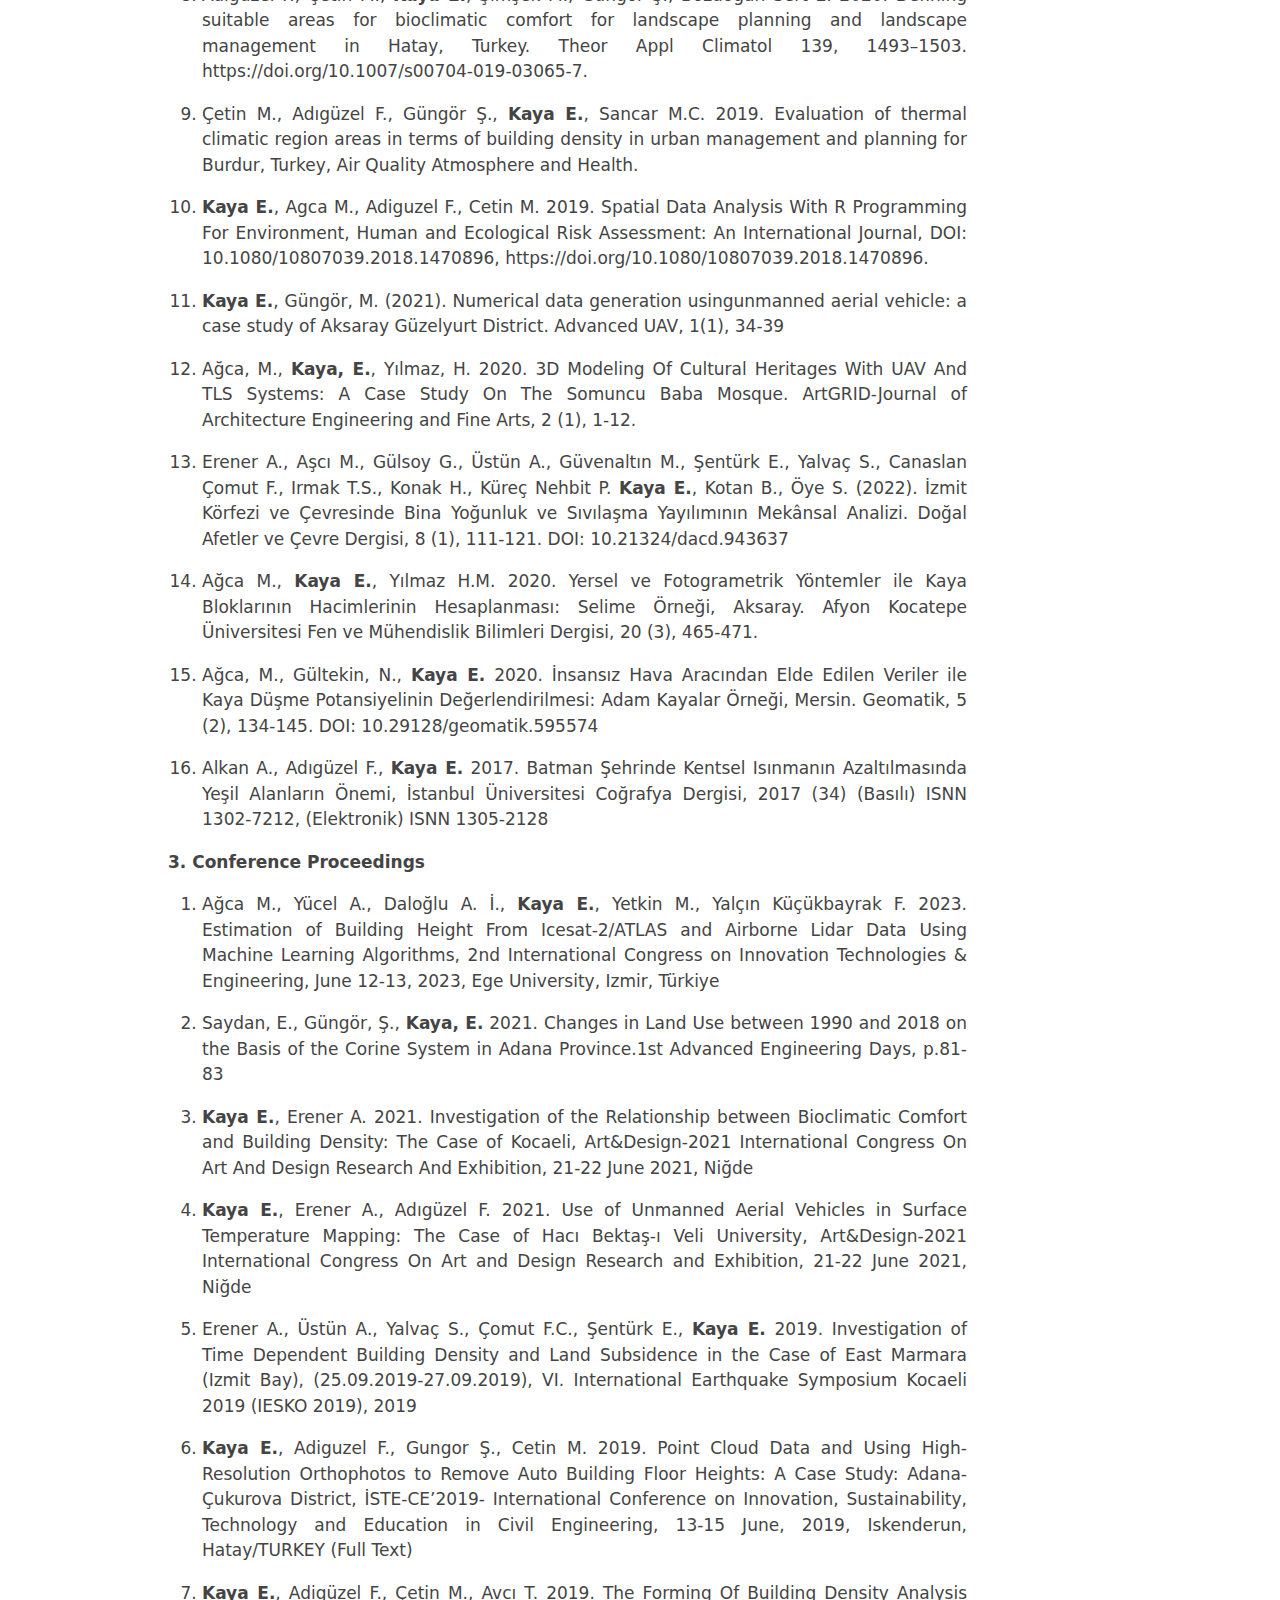
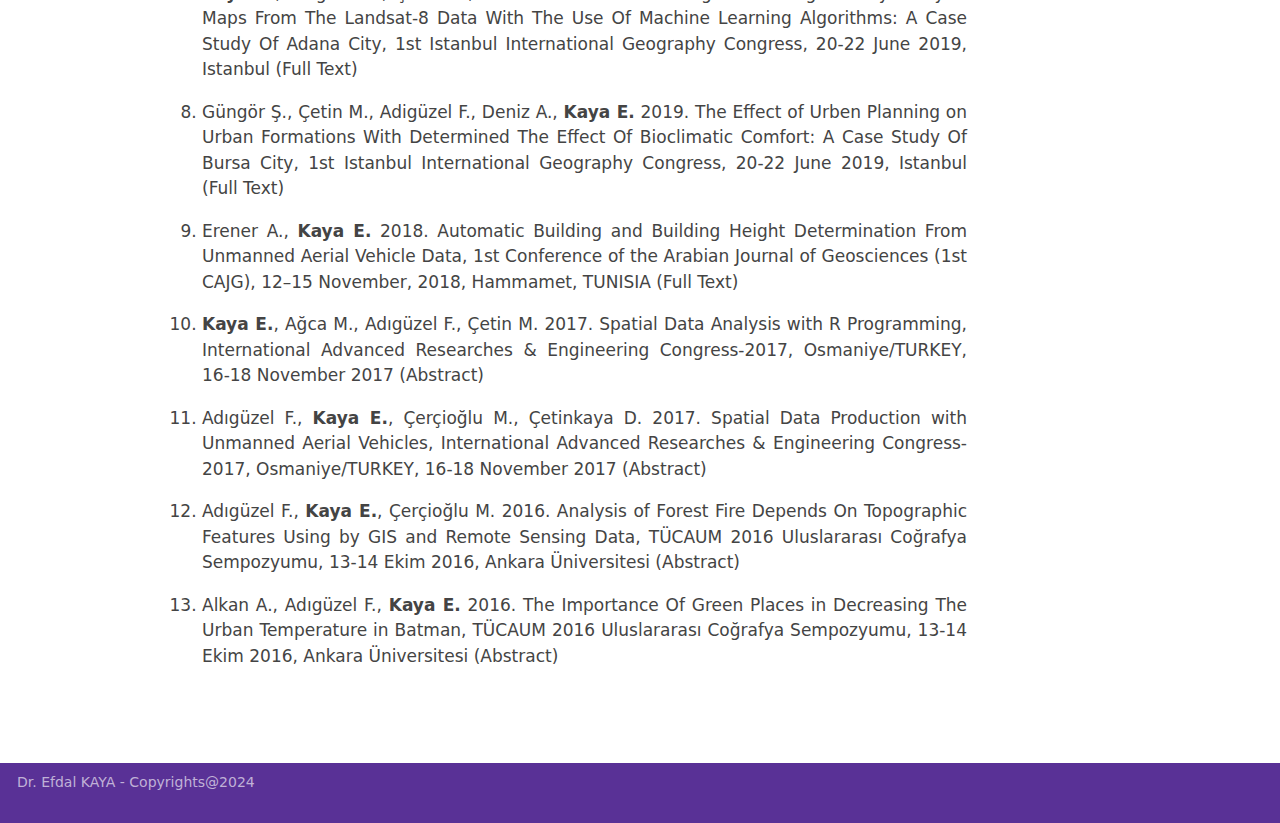
<file: docs/publications.html>
<!DOCTYPE html>
<html xmlns="http://www.w3.org/1999/xhtml" lang="en" xml:lang="en"><head>

<meta charset="utf-8">
<meta name="generator" content="quarto-1.4.554">

<meta name="viewport" content="width=device-width, initial-scale=1.0, user-scalable=yes">


<title>Dr.&nbsp;Efdal KAYA - Publications</title>
<style>
code{white-space: pre-wrap;}
span.smallcaps{font-variant: small-caps;}
div.columns{display: flex; gap: min(4vw, 1.5em);}
div.column{flex: auto; overflow-x: auto;}
div.hanging-indent{margin-left: 1.5em; text-indent: -1.5em;}
ul.task-list{list-style: none;}
ul.task-list li input[type="checkbox"] {
  width: 0.8em;
  margin: 0 0.8em 0.2em -1em; /* quarto-specific, see https://github.com/quarto-dev/quarto-cli/issues/4556 */ 
  vertical-align: middle;
}
</style>


<script src="site_libs/quarto-nav/quarto-nav.js"></script>
<script src="site_libs/quarto-nav/headroom.min.js"></script>
<script src="site_libs/clipboard/clipboard.min.js"></script>
<script src="site_libs/quarto-search/autocomplete.umd.js"></script>
<script src="site_libs/quarto-search/fuse.min.js"></script>
<script src="site_libs/quarto-search/quarto-search.js"></script>
<meta name="quarto:offset" content="./">
<script src="site_libs/quarto-html/quarto.js"></script>
<script src="site_libs/quarto-html/popper.min.js"></script>
<script src="site_libs/quarto-html/tippy.umd.min.js"></script>
<script src="site_libs/quarto-html/anchor.min.js"></script>
<link href="site_libs/quarto-html/tippy.css" rel="stylesheet">
<link href="site_libs/quarto-html/quarto-syntax-highlighting.css" rel="stylesheet" id="quarto-text-highlighting-styles">
<script src="site_libs/bootstrap/bootstrap.min.js"></script>
<link href="site_libs/bootstrap/bootstrap-icons.css" rel="stylesheet">
<link href="site_libs/bootstrap/bootstrap.min.css" rel="stylesheet" id="quarto-bootstrap" data-mode="light">
<script id="quarto-search-options" type="application/json">{
  "location": "navbar",
  "copy-button": false,
  "collapse-after": 3,
  "panel-placement": "end",
  "type": "overlay",
  "limit": 50,
  "keyboard-shortcut": [
    "f",
    "/",
    "s"
  ],
  "show-item-context": false,
  "language": {
    "search-no-results-text": "No results",
    "search-matching-documents-text": "matching documents",
    "search-copy-link-title": "Copy link to search",
    "search-hide-matches-text": "Hide additional matches",
    "search-more-match-text": "more match in this document",
    "search-more-matches-text": "more matches in this document",
    "search-clear-button-title": "Clear",
    "search-text-placeholder": "",
    "search-detached-cancel-button-title": "Cancel",
    "search-submit-button-title": "Submit",
    "search-label": "Search"
  }
}</script>


<link rel="stylesheet" href="styles.css">
</head>

<body class="nav-fixed">

<div id="quarto-search-results"></div>
  <header id="quarto-header" class="headroom fixed-top">
    <nav class="navbar navbar-expand-lg " data-bs-theme="dark">
      <div class="navbar-container container-fluid">
      <div class="navbar-brand-container mx-auto">
    <a class="navbar-brand" href="./index.html">
    <span class="navbar-title">Dr.&nbsp;Efdal KAYA</span>
    </a>
  </div>
            <div id="quarto-search" class="" title="Search"></div>
          <button class="navbar-toggler" type="button" data-bs-toggle="collapse" data-bs-target="#navbarCollapse" aria-controls="navbarCollapse" aria-expanded="false" aria-label="Toggle navigation" onclick="if (window.quartoToggleHeadroom) { window.quartoToggleHeadroom(); }">
  <span class="navbar-toggler-icon"></span>
</button>
          <div class="collapse navbar-collapse" id="navbarCollapse">
            <ul class="navbar-nav navbar-nav-scroll me-auto">
  <li class="nav-item">
    <a class="nav-link" href="./index.html"> 
<span class="menu-text">Home</span></a>
  </li>  
  <li class="nav-item">
    <a class="nav-link" href="./about.html"> 
<span class="menu-text">About</span></a>
  </li>  
  <li class="nav-item">
    <a class="nav-link active" href="./publications.html" aria-current="page"> 
<span class="menu-text">Publications</span></a>
  </li>  
  <li class="nav-item">
    <a class="nav-link" href="./projects.html"> 
<span class="menu-text">Projects</span></a>
  </li>  
  <li class="nav-item">
    <a class="nav-link" href="./blog.html"> 
<span class="menu-text">Blog</span></a>
  </li>  
  <li class="nav-item">
    <a class="nav-link" href="./contact.html"> 
<span class="menu-text">Contact</span></a>
  </li>  
</ul>
          </div> <!-- /navcollapse -->
          <div class="quarto-navbar-tools">
    <a href="https://github.com/efdalkaya" title="" class="quarto-navigation-tool px-1" aria-label=""><i class="bi bi-github"></i></a>
    <a href="mailto:mail.kayaefdal@gmail.com" title="Email" class="quarto-navigation-tool px-1" aria-label="Email"><i class="bi bi-envelope"></i></a>
</div>
      </div> <!-- /container-fluid -->
    </nav>
</header>
<!-- content -->
<div id="quarto-content" class="quarto-container page-columns page-rows-contents page-layout-article page-navbar">
<!-- sidebar -->
<!-- margin-sidebar -->
    <div id="quarto-margin-sidebar" class="sidebar margin-sidebar">
        
    </div>
<!-- main -->
<main class="content" id="quarto-document-content">

<header id="title-block-header" class="quarto-title-block default">
<div class="quarto-title">
<h1 class="title">Publications</h1>
</div>



<div class="quarto-title-meta">

    
  
    
  </div>
  


</header>


<div class="cell">
<style type="text/css">
p {
  text-align: justify
}
</style>
</div>
<p><strong>1. Book / Book Chapter</strong></p>
<ol type="1">
<li><p>Çetin M., <strong>Kaya E.</strong>, Bozdoğan Sert E., 2021. Bina Kat Yüksekliklerinin Belirlenmesinde Openstreetmap Verilerinin Kullanılabilirliğinin Araştırılması: İskenderun Örneği, Kent Araştırmaları, Editör: Doç. Dr.&nbsp;Şenay GÜNGÖR; Öğr. Gör. Dr.&nbsp;Fatih ADIGÜZEL, Basım sayısı:1, Sayfa sayısı:330, ISBN:978-625-7606-34-9, Bölüm Sayfaları:77 -84</p></li>
<li><p>Çetin M., <strong>Kaya E.</strong>, 2021. İklim ve Planlama, Yayın Yeri: PEGEM Akademi, Editör: Prof.&nbsp;Dr.&nbsp;Mesut DOĞAN; Dr.&nbsp;Öğr. Üyesi Mustafa KÖSE; Dr.&nbsp;Öğr. Üyesi Fatih AYHAN, Basım sayısı:1, Sayfa sayısı:327, ISBN:978-625-7582-51-3, Bölüm Sayfaları:281 -293</p></li>
<li><p>Çetin M., <strong>Kaya E.</strong>, Bozdoğan Sert E., Güzel Z. T., Adıgüzel F., Güngör Ş., 2020. Determining the Impact of Various Surfaces in Open Green Areas of Iskenderun Coastal Band on Thermal Comfort, St.&nbsp;Kliment Ohridski University Press, Editör: Ilia CHRISTOV, Viliyan KRYSTEV, Recep EFE, Abd Alla GAD, Press:1, ISBN:978-954-07-5047-7, Section Pages:194 -211</p></li>
<li><p><strong>Kaya E.</strong>, Adıgüzel F., 2020. Nevşehir İli Yüzey Analizlerinin R Programlama Dili ile Yapılması ve 3B Boyutlu Görselleştirilmesi, Kapadokya Araştırmaları İnsan ve Mekân, Sayfa: 141-153 ISBN 978-605-337-267-7, Mart 2020</p></li>
<li><p><strong>Kaya E.</strong>, Erener A., 2018. Automatic Building and Height Determination from Unmanned Aerial Vehicle Data, Advances in Remote Sensing and Geo Informatics Applications, DOI: https://doi.org/10.1007/978-3-030-01440-7, ISBN:978-3-030-01439-1</p></li>
</ol>
<p><strong>2. Peer-Reviewed Journal Articles</strong></p>
<ol type="1">
<li><p>Ağca, M., <strong>Kaya, E.</strong>, Daloğlu, A. İ., Yücel, A., Yalçınkaya, S. 2024. Obtaining tree height information in urban areas from ICESat-2/ATLAS and UAV data. Geomatik, 9 (1), 86-96. https://doi.org/10.29128/geomatik.1384320.</p></li>
<li><p><strong>Kaya, E.</strong>, Erener, A. 2024. UAV-mounted thermal camera and its analysis on urban surface textures. International Journal of Engineering and Geosciences, 9 (1), 49-60. https://doi.org/10.26833/ijeg.1288990.</p></li>
<li><p><strong>Kaya, E.</strong> 2023. Evaluation of bioclimatic comfort area with heat index: A case study of Kocaeli, International Journal of Engineering and Geosciences, 8 (1), 19-25. DOI: 10.26833/ijeg.988452.</p></li>
<li><p><strong>Kaya E.</strong>, Şentürk E., Erener A., Özkul C., Akyol N. H. 2023. SoilSpatvis: WEB Application for Geographical Data Visualization with R Language for Assessing Soil Pollution, Soil and Sediment Contamination: An International Journal, DOI: 10.1080/15320383.2023.2282108.</p></li>
<li><p>Adiguzel, F., Cetin, M., Dogan, M., Gungor S., Kose M., Sert Bozdogan E., <strong>Kaya E.</strong> 2022. The assessment of the thermal behavior of an urban park surface in a dense urban area for planning decisions. Environ Monit Assess 194, 519. https://doi.org/10.1007/s10661-022-10172-y.</p></li>
<li><p>Adiguzel F., Bozdogan Sert E., Dinc Y., Cetin M., Gungor Ş., Yuka P., Sertkaya Dogan Ö., <strong>Kaya E.</strong>, Karakaya K., Vural E. 2021. Determining the relationships between climatic elements and thermal comfort and tourism activities using the tourism climate index for urban planning: a case study of Izmir Province, Theoretical and Applied Climatology, https://doi.org/10.1007/s00704-021-03874-9</p></li>
<li><p>Bozdogan Sert, E., <strong>Kaya, E.</strong>, Adiguzel, F., Çetin M., Güngör Ş., Çetin İ. Z., Dinc Y., 2021. Effect of the surface temperature of surface materials on thermal comfort: a case study of Iskenderun (Hatay, Turkey). Theor Appl Climatol (2021). https://doi.org/10.1007/s00704-021-03524-0.</p></li>
<li><p>Adıgüzel F., Çetin M., <strong>Kaya E.</strong>, Şimşek M., Güngör Ş., Bozdoğan Sert E. 2020. Defining suitable areas for bioclimatic comfort for landscape planning and landscape management in Hatay, Turkey. Theor Appl Climatol 139, 1493–1503. https://doi.org/10.1007/s00704-019-03065-7.</p></li>
<li><p>Çetin M., Adıgüzel F., Güngör Ş., <strong>Kaya E.</strong>, Sancar M.C. 2019. Evaluation of thermal climatic region areas in terms of building density in urban management and planning for Burdur, Turkey, Air Quality Atmosphere and Health.</p></li>
<li><p><strong>Kaya E.</strong>, Agca M., Adiguzel F., Cetin M. 2019. Spatial Data Analysis With R Programming For Environment, Human and Ecological Risk Assessment: An International Journal, DOI: 10.1080/10807039.2018.1470896, https://doi.org/10.1080/10807039.2018.1470896.</p></li>
<li><p><strong>Kaya E.</strong>, Güngör, M. (2021). Numerical data generation usingunmanned aerial vehicle: a case study of Aksaray Güzelyurt District. Advanced UAV, 1(1), 34-39</p></li>
<li><p>Ağca, M., <strong>Kaya, E.</strong>, Yılmaz, H. 2020. 3D Modeling Of Cultural Heritages With UAV And TLS Systems: A Case Study On The Somuncu Baba Mosque. ArtGRID-Journal of Architecture Engineering and Fine Arts, 2 (1), 1-12.</p></li>
<li><p>Erener A., Aşcı M., Gülsoy G., Üstün A., Güvenaltın M., Şentürk E., Yalvaç S., Canaslan Çomut F., Irmak T.S., Konak H., Küreç Nehbit P. <strong>Kaya E.</strong>, Kotan B., Öye S. (2022). İzmit Körfezi ve Çevresinde Bina Yoğunluk ve Sıvılaşma Yayılımının Mekânsal Analizi. Doğal Afetler ve Çevre Dergisi, 8 (1), 111-121. DOI: 10.21324/dacd.943637</p></li>
<li><p>Ağca M., <strong>Kaya E.</strong>, Yılmaz H.M. 2020. Yersel ve Fotogrametrik Yöntemler ile Kaya Bloklarının Hacimlerinin Hesaplanması: Selime Örneği, Aksaray. Afyon Kocatepe Üniversitesi Fen ve Mühendislik Bilimleri Dergisi, 20 (3), 465-471.</p></li>
<li><p>Ağca, M., Gültekin, N., <strong>Kaya E.</strong> 2020. İnsansız Hava Aracından Elde Edilen Veriler ile Kaya Düşme Potansiyelinin Değerlendirilmesi: Adam Kayalar Örneği, Mersin. Geomatik, 5 (2), 134-145. DOI: 10.29128/geomatik.595574</p></li>
<li><p>Alkan A., Adıgüzel F., <strong>Kaya E.</strong> 2017. Batman Şehrinde Kentsel Isınmanın Azaltılmasında Yeşil Alanların Önemi, İstanbul Üniversitesi Coğrafya Dergisi, 2017 (34) (Basılı) ISNN 1302-7212, (Elektronik) ISNN 1305-2128</p></li>
</ol>
<p><strong>3. Conference Proceedings</strong></p>
<ol type="1">
<li><p>Ağca M., Yücel A., Daloğlu A. İ., <strong>Kaya E.</strong>, Yetkin M., Yalçın Küçükbayrak F. 2023. Estimation of Building Height From Icesat-2/ATLAS and Airborne Lidar Data Using Machine Learning Algorithms, 2nd International Congress on Innovation Technologies &amp; Engineering, June 12-13, 2023, Ege University, Izmir, Türkiye</p></li>
<li><p>Saydan, E., Güngör, Ş., <strong>Kaya, E.</strong> 2021. Changes in Land Use between 1990 and 2018 on the Basis of the Corine System in Adana Province.1st Advanced Engineering Days, p.81-83</p></li>
<li><p><strong>Kaya E.</strong>, Erener A. 2021. Investigation of the Relationship between Bioclimatic Comfort and Building Density: The Case of Kocaeli, Art&amp;Design-2021 International Congress On Art And Design Research And Exhibition, 21-22 June 2021, Niğde</p></li>
<li><p><strong>Kaya E.</strong>, Erener A., Adıgüzel F. 2021. Use of Unmanned Aerial Vehicles in Surface Temperature Mapping: The Case of Hacı Bektaş-ı Veli University, Art&amp;Design-2021 International Congress On Art and Design Research and Exhibition, 21-22 June 2021, Niğde</p></li>
<li><p>Erener A., Üstün A., Yalvaç S., Çomut F.C., Şentürk E., <strong>Kaya E.</strong> 2019. Investigation of Time Dependent Building Density and Land Subsidence in the Case of East Marmara (Izmit Bay), (25.09.2019-27.09.2019), VI. International Earthquake Symposium Kocaeli 2019 (IESKO 2019), 2019</p></li>
<li><p><strong>Kaya E.</strong>, Adiguzel F., Gungor Ş., Cetin M. 2019. Point Cloud Data and Using High-Resolution Orthophotos to Remove Auto Building Floor Heights: A Case Study: Adana-Çukurova District, İSTE-CE’2019- International Conference on Innovation, Sustainability, Technology and Education in Civil Engineering, 13-15 June, 2019, Iskenderun, Hatay/TURKEY (Full Text)</p></li>
<li><p><strong>Kaya E.</strong>, Adigüzel F., Çetin M., Avcı T. 2019. The Forming Of Building Density Analysis Maps From The Landsat‐8 Data With The Use Of Machine Learning Algorithms: A Case Study Of Adana City, 1st Istanbul International Geography Congress, 20-22 June 2019, Istanbul (Full Text)</p></li>
<li><p>Güngör Ş., Çetin M., Adigüzel F., Deniz A., <strong>Kaya E.</strong> 2019. The Effect of Urben Planning on Urban Formations With Determined The Effect Of Bioclimatic Comfort: A Case Study Of Bursa City, 1st Istanbul International Geography Congress, 20-22 June 2019, Istanbul (Full Text)</p></li>
<li><p>Erener A., <strong>Kaya E.</strong> 2018. Automatic Building and Building Height Determination From Unmanned Aerial Vehicle Data, 1st Conference of the Arabian Journal of Geosciences (1st CAJG), 12–15 November, 2018, Hammamet, TUNISIA (Full Text)</p></li>
<li><p><strong>Kaya E.</strong>, Ağca M., Adıgüzel F., Çetin M. 2017. Spatial Data Analysis with R Programming, International Advanced Researches &amp; Engineering Congress-2017, Osmaniye/TURKEY, 16-18 November 2017 (Abstract)</p></li>
<li><p>Adıgüzel F., <strong>Kaya E.</strong>, Çerçioğlu M., Çetinkaya D. 2017. Spatial Data Production with Unmanned Aerial Vehicles, International Advanced Researches &amp; Engineering Congress-2017, Osmaniye/TURKEY, 16-18 November 2017 (Abstract)</p></li>
<li><p>Adıgüzel F., <strong>Kaya E.</strong>, Çerçioğlu M. 2016. Analysis of Forest Fire Depends On Topographic Features Using by GIS and Remote Sensing Data, TÜCAUM 2016 Uluslararası Coğrafya Sempozyumu, 13-14 Ekim 2016, Ankara Üniversitesi (Abstract)</p></li>
<li><p>Alkan A., Adıgüzel F., <strong>Kaya E.</strong> 2016. The Importance Of Green Places in Decreasing The Urban Temperature in Batman, TÜCAUM 2016 Uluslararası Coğrafya Sempozyumu, 13-14 Ekim 2016, Ankara Üniversitesi (Abstract)</p></li>
</ol>



</main> <!-- /main -->
<script id="quarto-html-after-body" type="application/javascript">
window.document.addEventListener("DOMContentLoaded", function (event) {
  const toggleBodyColorMode = (bsSheetEl) => {
    const mode = bsSheetEl.getAttribute("data-mode");
    const bodyEl = window.document.querySelector("body");
    if (mode === "dark") {
      bodyEl.classList.add("quarto-dark");
      bodyEl.classList.remove("quarto-light");
    } else {
      bodyEl.classList.add("quarto-light");
      bodyEl.classList.remove("quarto-dark");
    }
  }
  const toggleBodyColorPrimary = () => {
    const bsSheetEl = window.document.querySelector("link#quarto-bootstrap");
    if (bsSheetEl) {
      toggleBodyColorMode(bsSheetEl);
    }
  }
  toggleBodyColorPrimary();  
  const icon = "";
  const anchorJS = new window.AnchorJS();
  anchorJS.options = {
    placement: 'right',
    icon: icon
  };
  anchorJS.add('.anchored');
  const isCodeAnnotation = (el) => {
    for (const clz of el.classList) {
      if (clz.startsWith('code-annotation-')) {                     
        return true;
      }
    }
    return false;
  }
  const clipboard = new window.ClipboardJS('.code-copy-button', {
    text: function(trigger) {
      const codeEl = trigger.previousElementSibling.cloneNode(true);
      for (const childEl of codeEl.children) {
        if (isCodeAnnotation(childEl)) {
          childEl.remove();
        }
      }
      return codeEl.innerText;
    }
  });
  clipboard.on('success', function(e) {
    // button target
    const button = e.trigger;
    // don't keep focus
    button.blur();
    // flash "checked"
    button.classList.add('code-copy-button-checked');
    var currentTitle = button.getAttribute("title");
    button.setAttribute("title", "Copied!");
    let tooltip;
    if (window.bootstrap) {
      button.setAttribute("data-bs-toggle", "tooltip");
      button.setAttribute("data-bs-placement", "left");
      button.setAttribute("data-bs-title", "Copied!");
      tooltip = new bootstrap.Tooltip(button, 
        { trigger: "manual", 
          customClass: "code-copy-button-tooltip",
          offset: [0, -8]});
      tooltip.show();    
    }
    setTimeout(function() {
      if (tooltip) {
        tooltip.hide();
        button.removeAttribute("data-bs-title");
        button.removeAttribute("data-bs-toggle");
        button.removeAttribute("data-bs-placement");
      }
      button.setAttribute("title", currentTitle);
      button.classList.remove('code-copy-button-checked');
    }, 1000);
    // clear code selection
    e.clearSelection();
  });
    var localhostRegex = new RegExp(/^(?:http|https):\/\/localhost\:?[0-9]*\//);
    var mailtoRegex = new RegExp(/^mailto:/);
      var filterRegex = new RegExp("https:\/\/efdalkaya\.github\.io\/");
    var isInternal = (href) => {
        return filterRegex.test(href) || localhostRegex.test(href) || mailtoRegex.test(href);
    }
    // Inspect non-navigation links and adorn them if external
 	var links = window.document.querySelectorAll('a[href]:not(.nav-link):not(.navbar-brand):not(.toc-action):not(.sidebar-link):not(.sidebar-item-toggle):not(.pagination-link):not(.no-external):not([aria-hidden]):not(.dropdown-item):not(.quarto-navigation-tool)');
    for (var i=0; i<links.length; i++) {
      const link = links[i];
      if (!isInternal(link.href)) {
        // undo the damage that might have been done by quarto-nav.js in the case of
        // links that we want to consider external
        if (link.dataset.originalHref !== undefined) {
          link.href = link.dataset.originalHref;
        }
      }
    }
  function tippyHover(el, contentFn, onTriggerFn, onUntriggerFn) {
    const config = {
      allowHTML: true,
      maxWidth: 500,
      delay: 100,
      arrow: false,
      appendTo: function(el) {
          return el.parentElement;
      },
      interactive: true,
      interactiveBorder: 10,
      theme: 'quarto',
      placement: 'bottom-start',
    };
    if (contentFn) {
      config.content = contentFn;
    }
    if (onTriggerFn) {
      config.onTrigger = onTriggerFn;
    }
    if (onUntriggerFn) {
      config.onUntrigger = onUntriggerFn;
    }
    window.tippy(el, config); 
  }
  const noterefs = window.document.querySelectorAll('a[role="doc-noteref"]');
  for (var i=0; i<noterefs.length; i++) {
    const ref = noterefs[i];
    tippyHover(ref, function() {
      // use id or data attribute instead here
      let href = ref.getAttribute('data-footnote-href') || ref.getAttribute('href');
      try { href = new URL(href).hash; } catch {}
      const id = href.replace(/^#\/?/, "");
      const note = window.document.getElementById(id);
      if (note) {
        return note.innerHTML;
      } else {
        return "";
      }
    });
  }
  const xrefs = window.document.querySelectorAll('a.quarto-xref');
  const processXRef = (id, note) => {
    // Strip column container classes
    const stripColumnClz = (el) => {
      el.classList.remove("page-full", "page-columns");
      if (el.children) {
        for (const child of el.children) {
          stripColumnClz(child);
        }
      }
    }
    stripColumnClz(note)
    if (id === null || id.startsWith('sec-')) {
      // Special case sections, only their first couple elements
      const container = document.createElement("div");
      if (note.children && note.children.length > 2) {
        container.appendChild(note.children[0].cloneNode(true));
        for (let i = 1; i < note.children.length; i++) {
          const child = note.children[i];
          if (child.tagName === "P" && child.innerText === "") {
            continue;
          } else {
            container.appendChild(child.cloneNode(true));
            break;
          }
        }
        if (window.Quarto?.typesetMath) {
          window.Quarto.typesetMath(container);
        }
        return container.innerHTML
      } else {
        if (window.Quarto?.typesetMath) {
          window.Quarto.typesetMath(note);
        }
        return note.innerHTML;
      }
    } else {
      // Remove any anchor links if they are present
      const anchorLink = note.querySelector('a.anchorjs-link');
      if (anchorLink) {
        anchorLink.remove();
      }
      if (window.Quarto?.typesetMath) {
        window.Quarto.typesetMath(note);
      }
      // TODO in 1.5, we should make sure this works without a callout special case
      if (note.classList.contains("callout")) {
        return note.outerHTML;
      } else {
        return note.innerHTML;
      }
    }
  }
  for (var i=0; i<xrefs.length; i++) {
    const xref = xrefs[i];
    tippyHover(xref, undefined, function(instance) {
      instance.disable();
      let url = xref.getAttribute('href');
      let hash = undefined; 
      if (url.startsWith('#')) {
        hash = url;
      } else {
        try { hash = new URL(url).hash; } catch {}
      }
      if (hash) {
        const id = hash.replace(/^#\/?/, "");
        const note = window.document.getElementById(id);
        if (note !== null) {
          try {
            const html = processXRef(id, note.cloneNode(true));
            instance.setContent(html);
          } finally {
            instance.enable();
            instance.show();
          }
        } else {
          // See if we can fetch this
          fetch(url.split('#')[0])
          .then(res => res.text())
          .then(html => {
            const parser = new DOMParser();
            const htmlDoc = parser.parseFromString(html, "text/html");
            const note = htmlDoc.getElementById(id);
            if (note !== null) {
              const html = processXRef(id, note);
              instance.setContent(html);
            } 
          }).finally(() => {
            instance.enable();
            instance.show();
          });
        }
      } else {
        // See if we can fetch a full url (with no hash to target)
        // This is a special case and we should probably do some content thinning / targeting
        fetch(url)
        .then(res => res.text())
        .then(html => {
          const parser = new DOMParser();
          const htmlDoc = parser.parseFromString(html, "text/html");
          const note = htmlDoc.querySelector('main.content');
          if (note !== null) {
            // This should only happen for chapter cross references
            // (since there is no id in the URL)
            // remove the first header
            if (note.children.length > 0 && note.children[0].tagName === "HEADER") {
              note.children[0].remove();
            }
            const html = processXRef(null, note);
            instance.setContent(html);
          } 
        }).finally(() => {
          instance.enable();
          instance.show();
        });
      }
    }, function(instance) {
    });
  }
      let selectedAnnoteEl;
      const selectorForAnnotation = ( cell, annotation) => {
        let cellAttr = 'data-code-cell="' + cell + '"';
        let lineAttr = 'data-code-annotation="' +  annotation + '"';
        const selector = 'span[' + cellAttr + '][' + lineAttr + ']';
        return selector;
      }
      const selectCodeLines = (annoteEl) => {
        const doc = window.document;
        const targetCell = annoteEl.getAttribute("data-target-cell");
        const targetAnnotation = annoteEl.getAttribute("data-target-annotation");
        const annoteSpan = window.document.querySelector(selectorForAnnotation(targetCell, targetAnnotation));
        const lines = annoteSpan.getAttribute("data-code-lines").split(",");
        const lineIds = lines.map((line) => {
          return targetCell + "-" + line;
        })
        let top = null;
        let height = null;
        let parent = null;
        if (lineIds.length > 0) {
            //compute the position of the single el (top and bottom and make a div)
            const el = window.document.getElementById(lineIds[0]);
            top = el.offsetTop;
            height = el.offsetHeight;
            parent = el.parentElement.parentElement;
          if (lineIds.length > 1) {
            const lastEl = window.document.getElementById(lineIds[lineIds.length - 1]);
            const bottom = lastEl.offsetTop + lastEl.offsetHeight;
            height = bottom - top;
          }
          if (top !== null && height !== null && parent !== null) {
            // cook up a div (if necessary) and position it 
            let div = window.document.getElementById("code-annotation-line-highlight");
            if (div === null) {
              div = window.document.createElement("div");
              div.setAttribute("id", "code-annotation-line-highlight");
              div.style.position = 'absolute';
              parent.appendChild(div);
            }
            div.style.top = top - 2 + "px";
            div.style.height = height + 4 + "px";
            div.style.left = 0;
            let gutterDiv = window.document.getElementById("code-annotation-line-highlight-gutter");
            if (gutterDiv === null) {
              gutterDiv = window.document.createElement("div");
              gutterDiv.setAttribute("id", "code-annotation-line-highlight-gutter");
              gutterDiv.style.position = 'absolute';
              const codeCell = window.document.getElementById(targetCell);
              const gutter = codeCell.querySelector('.code-annotation-gutter');
              gutter.appendChild(gutterDiv);
            }
            gutterDiv.style.top = top - 2 + "px";
            gutterDiv.style.height = height + 4 + "px";
          }
          selectedAnnoteEl = annoteEl;
        }
      };
      const unselectCodeLines = () => {
        const elementsIds = ["code-annotation-line-highlight", "code-annotation-line-highlight-gutter"];
        elementsIds.forEach((elId) => {
          const div = window.document.getElementById(elId);
          if (div) {
            div.remove();
          }
        });
        selectedAnnoteEl = undefined;
      };
        // Handle positioning of the toggle
    window.addEventListener(
      "resize",
      throttle(() => {
        elRect = undefined;
        if (selectedAnnoteEl) {
          selectCodeLines(selectedAnnoteEl);
        }
      }, 10)
    );
    function throttle(fn, ms) {
    let throttle = false;
    let timer;
      return (...args) => {
        if(!throttle) { // first call gets through
            fn.apply(this, args);
            throttle = true;
        } else { // all the others get throttled
            if(timer) clearTimeout(timer); // cancel #2
            timer = setTimeout(() => {
              fn.apply(this, args);
              timer = throttle = false;
            }, ms);
        }
      };
    }
      // Attach click handler to the DT
      const annoteDls = window.document.querySelectorAll('dt[data-target-cell]');
      for (const annoteDlNode of annoteDls) {
        annoteDlNode.addEventListener('click', (event) => {
          const clickedEl = event.target;
          if (clickedEl !== selectedAnnoteEl) {
            unselectCodeLines();
            const activeEl = window.document.querySelector('dt[data-target-cell].code-annotation-active');
            if (activeEl) {
              activeEl.classList.remove('code-annotation-active');
            }
            selectCodeLines(clickedEl);
            clickedEl.classList.add('code-annotation-active');
          } else {
            // Unselect the line
            unselectCodeLines();
            clickedEl.classList.remove('code-annotation-active');
          }
        });
      }
  const findCites = (el) => {
    const parentEl = el.parentElement;
    if (parentEl) {
      const cites = parentEl.dataset.cites;
      if (cites) {
        return {
          el,
          cites: cites.split(' ')
        };
      } else {
        return findCites(el.parentElement)
      }
    } else {
      return undefined;
    }
  };
  var bibliorefs = window.document.querySelectorAll('a[role="doc-biblioref"]');
  for (var i=0; i<bibliorefs.length; i++) {
    const ref = bibliorefs[i];
    const citeInfo = findCites(ref);
    if (citeInfo) {
      tippyHover(citeInfo.el, function() {
        var popup = window.document.createElement('div');
        citeInfo.cites.forEach(function(cite) {
          var citeDiv = window.document.createElement('div');
          citeDiv.classList.add('hanging-indent');
          citeDiv.classList.add('csl-entry');
          var biblioDiv = window.document.getElementById('ref-' + cite);
          if (biblioDiv) {
            citeDiv.innerHTML = biblioDiv.innerHTML;
          }
          popup.appendChild(citeDiv);
        });
        return popup.innerHTML;
      });
    }
  }
});
</script>
</div> <!-- /content -->
<footer class="footer">
  <div class="nav-footer">
    <div class="nav-footer-left">
<p>Dr.&nbsp;Efdal KAYA - Copyrights@2024</p>
</div>   
    <div class="nav-footer-center">
      &nbsp;
    </div>
    <div class="nav-footer-right">

</div>
  </div>
</footer>




</body></html>
</file>
<file: docs/site_libs/quarto-html/tippy.css>
.tippy-box[data-animation=fade][data-state=hidden]{opacity:0}[data-tippy-root]{max-width:calc(100vw - 10px)}.tippy-box{position:relative;background-color:#333;color:#fff;border-radius:4px;font-size:14px;line-height:1.4;white-space:normal;outline:0;transition-property:transform,visibility,opacity}.tippy-box[data-placement^=top]>.tippy-arrow{bottom:0}.tippy-box[data-placement^=top]>.tippy-arrow:before{bottom:-7px;left:0;border-width:8px 8px 0;border-top-color:initial;transform-origin:center top}.tippy-box[data-placement^=bottom]>.tippy-arrow{top:0}.tippy-box[data-placement^=bottom]>.tippy-arrow:before{top:-7px;left:0;border-width:0 8px 8px;border-bottom-color:initial;transform-origin:center bottom}.tippy-box[data-placement^=left]>.tippy-arrow{right:0}.tippy-box[data-placement^=left]>.tippy-arrow:before{border-width:8px 0 8px 8px;border-left-color:initial;right:-7px;transform-origin:center left}.tippy-box[data-placement^=right]>.tippy-arrow{left:0}.tippy-box[data-placement^=right]>.tippy-arrow:before{left:-7px;border-width:8px 8px 8px 0;border-right-color:initial;transform-origin:center right}.tippy-box[data-inertia][data-state=visible]{transition-timing-function:cubic-bezier(.54,1.5,.38,1.11)}.tippy-arrow{width:16px;height:16px;color:#333}.tippy-arrow:before{content:"";position:absolute;border-color:transparent;border-style:solid}.tippy-content{position:relative;padding:5px 9px;z-index:1}
</file>
<file: docs/site_libs/quarto-html/quarto-syntax-highlighting.css>
/* quarto syntax highlight colors */
:root {
  --quarto-hl-ot-color: #003B4F;
  --quarto-hl-at-color: #657422;
  --quarto-hl-ss-color: #20794D;
  --quarto-hl-an-color: #5E5E5E;
  --quarto-hl-fu-color: #4758AB;
  --quarto-hl-st-color: #20794D;
  --quarto-hl-cf-color: #003B4F;
  --quarto-hl-op-color: #5E5E5E;
  --quarto-hl-er-color: #AD0000;
  --quarto-hl-bn-color: #AD0000;
  --quarto-hl-al-color: #AD0000;
  --quarto-hl-va-color: #111111;
  --quarto-hl-bu-color: inherit;
  --quarto-hl-ex-color: inherit;
  --quarto-hl-pp-color: #AD0000;
  --quarto-hl-in-color: #5E5E5E;
  --quarto-hl-vs-color: #20794D;
  --quarto-hl-wa-color: #5E5E5E;
  --quarto-hl-do-color: #5E5E5E;
  --quarto-hl-im-color: #00769E;
  --quarto-hl-ch-color: #20794D;
  --quarto-hl-dt-color: #AD0000;
  --quarto-hl-fl-color: #AD0000;
  --quarto-hl-co-color: #5E5E5E;
  --quarto-hl-cv-color: #5E5E5E;
  --quarto-hl-cn-color: #8f5902;
  --quarto-hl-sc-color: #5E5E5E;
  --quarto-hl-dv-color: #AD0000;
  --quarto-hl-kw-color: #003B4F;
}

/* other quarto variables */
:root {
  --quarto-font-monospace: SFMono-Regular, Menlo, Monaco, Consolas, "Liberation Mono", "Courier New", monospace;
}

pre > code.sourceCode > span {
  color: #003B4F;
}

code span {
  color: #003B4F;
}

code.sourceCode > span {
  color: #003B4F;
}

div.sourceCode,
div.sourceCode pre.sourceCode {
  color: #003B4F;
}

code span.ot {
  color: #003B4F;
  font-style: inherit;
}

code span.at {
  color: #657422;
  font-style: inherit;
}

code span.ss {
  color: #20794D;
  font-style: inherit;
}

code span.an {
  color: #5E5E5E;
  font-style: inherit;
}

code span.fu {
  color: #4758AB;
  font-style: inherit;
}

code span.st {
  color: #20794D;
  font-style: inherit;
}

code span.cf {
  color: #003B4F;
  font-style: inherit;
}

code span.op {
  color: #5E5E5E;
  font-style: inherit;
}

code span.er {
  color: #AD0000;
  font-style: inherit;
}

code span.bn {
  color: #AD0000;
  font-style: inherit;
}

code span.al {
  color: #AD0000;
  font-style: inherit;
}

code span.va {
  color: #111111;
  font-style: inherit;
}

code span.bu {
  font-style: inherit;
}

code span.ex {
  font-style: inherit;
}

code span.pp {
  color: #AD0000;
  font-style: inherit;
}

code span.in {
  color: #5E5E5E;
  font-style: inherit;
}

code span.vs {
  color: #20794D;
  font-style: inherit;
}

code span.wa {
  color: #5E5E5E;
  font-style: italic;
}

code span.do {
  color: #5E5E5E;
  font-style: italic;
}

code span.im {
  color: #00769E;
  font-style: inherit;
}

code span.ch {
  color: #20794D;
  font-style: inherit;
}

code span.dt {
  color: #AD0000;
  font-style: inherit;
}

code span.fl {
  color: #AD0000;
  font-style: inherit;
}

code span.co {
  color: #5E5E5E;
  font-style: inherit;
}

code span.cv {
  color: #5E5E5E;
  font-style: italic;
}

code span.cn {
  color: #8f5902;
  font-style: inherit;
}

code span.sc {
  color: #5E5E5E;
  font-style: inherit;
}

code span.dv {
  color: #AD0000;
  font-style: inherit;
}

code span.kw {
  color: #003B4F;
  font-style: inherit;
}

.prevent-inlining {
  content: "</";
}

/*# sourceMappingURL=debc5d5d77c3f9108843748ff7464032.css.map */
</file>
<file: docs/styles.css>
/* css styles */
</file>
